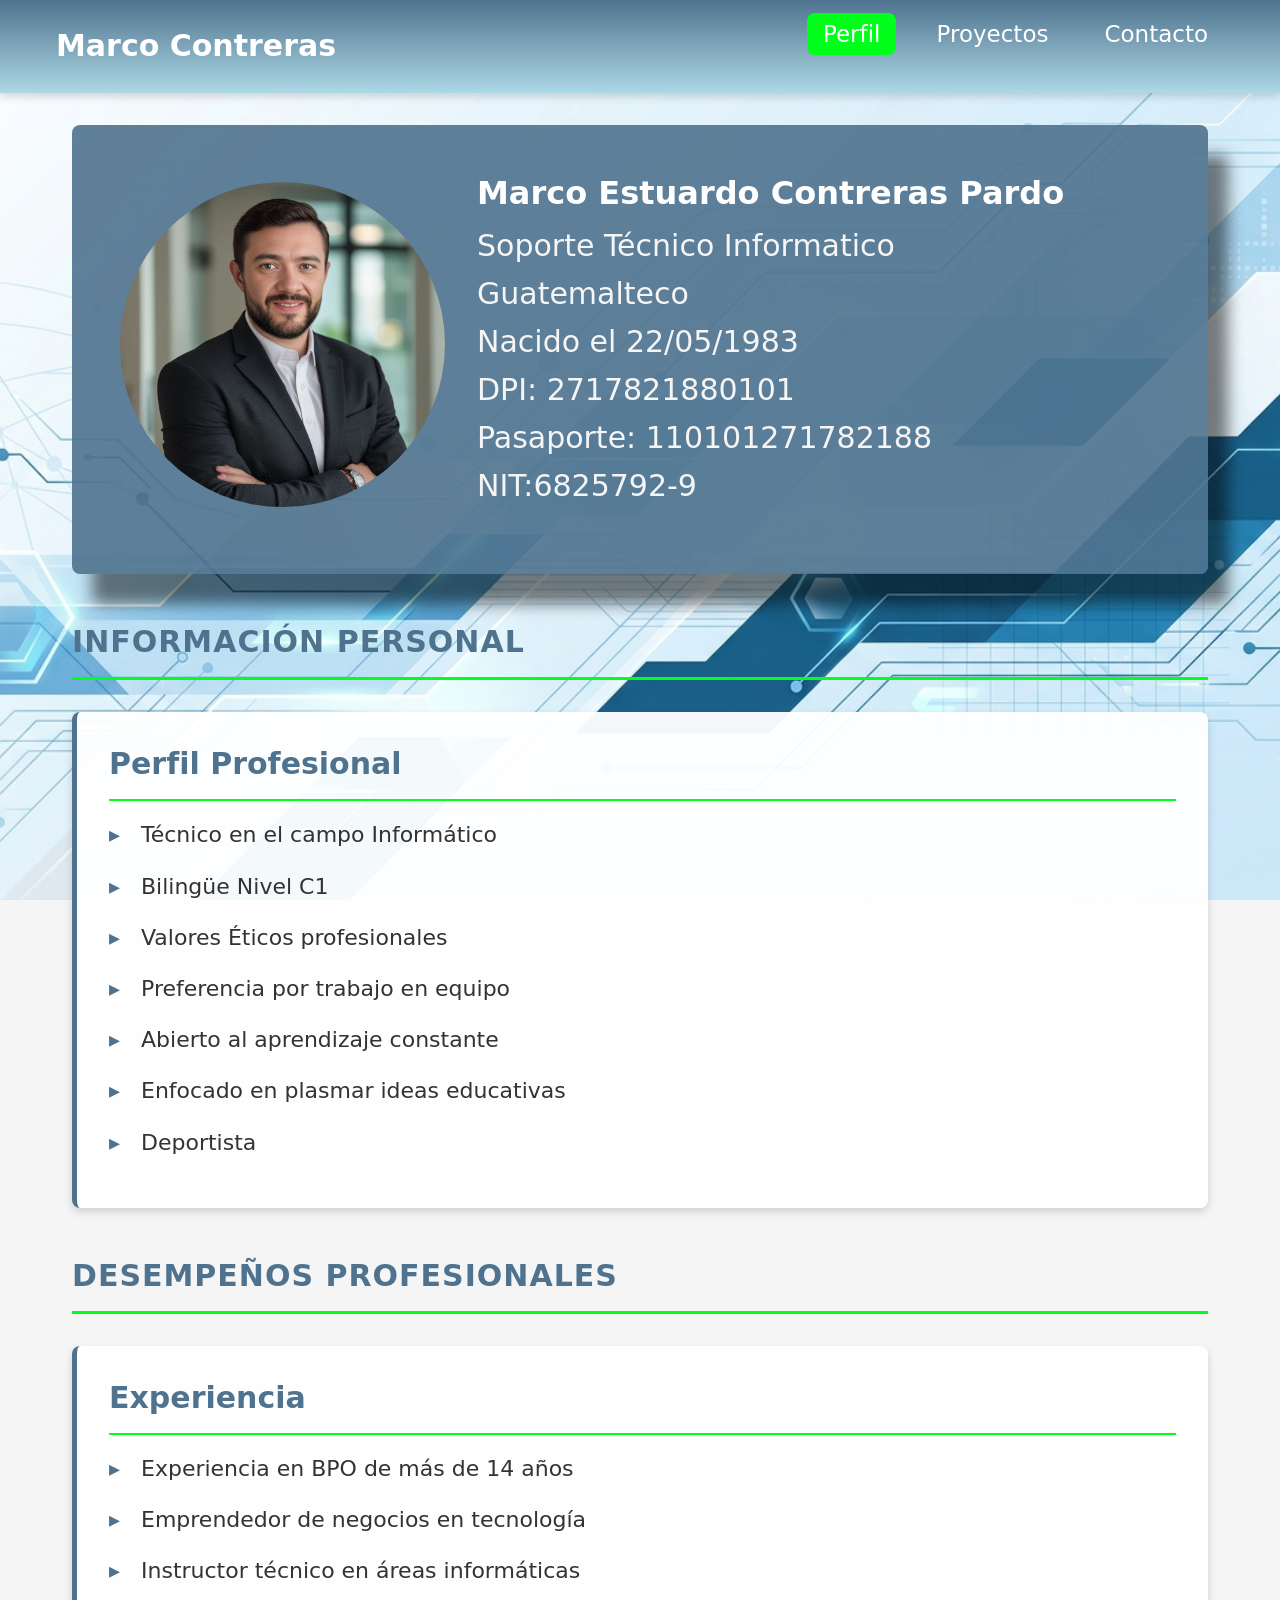
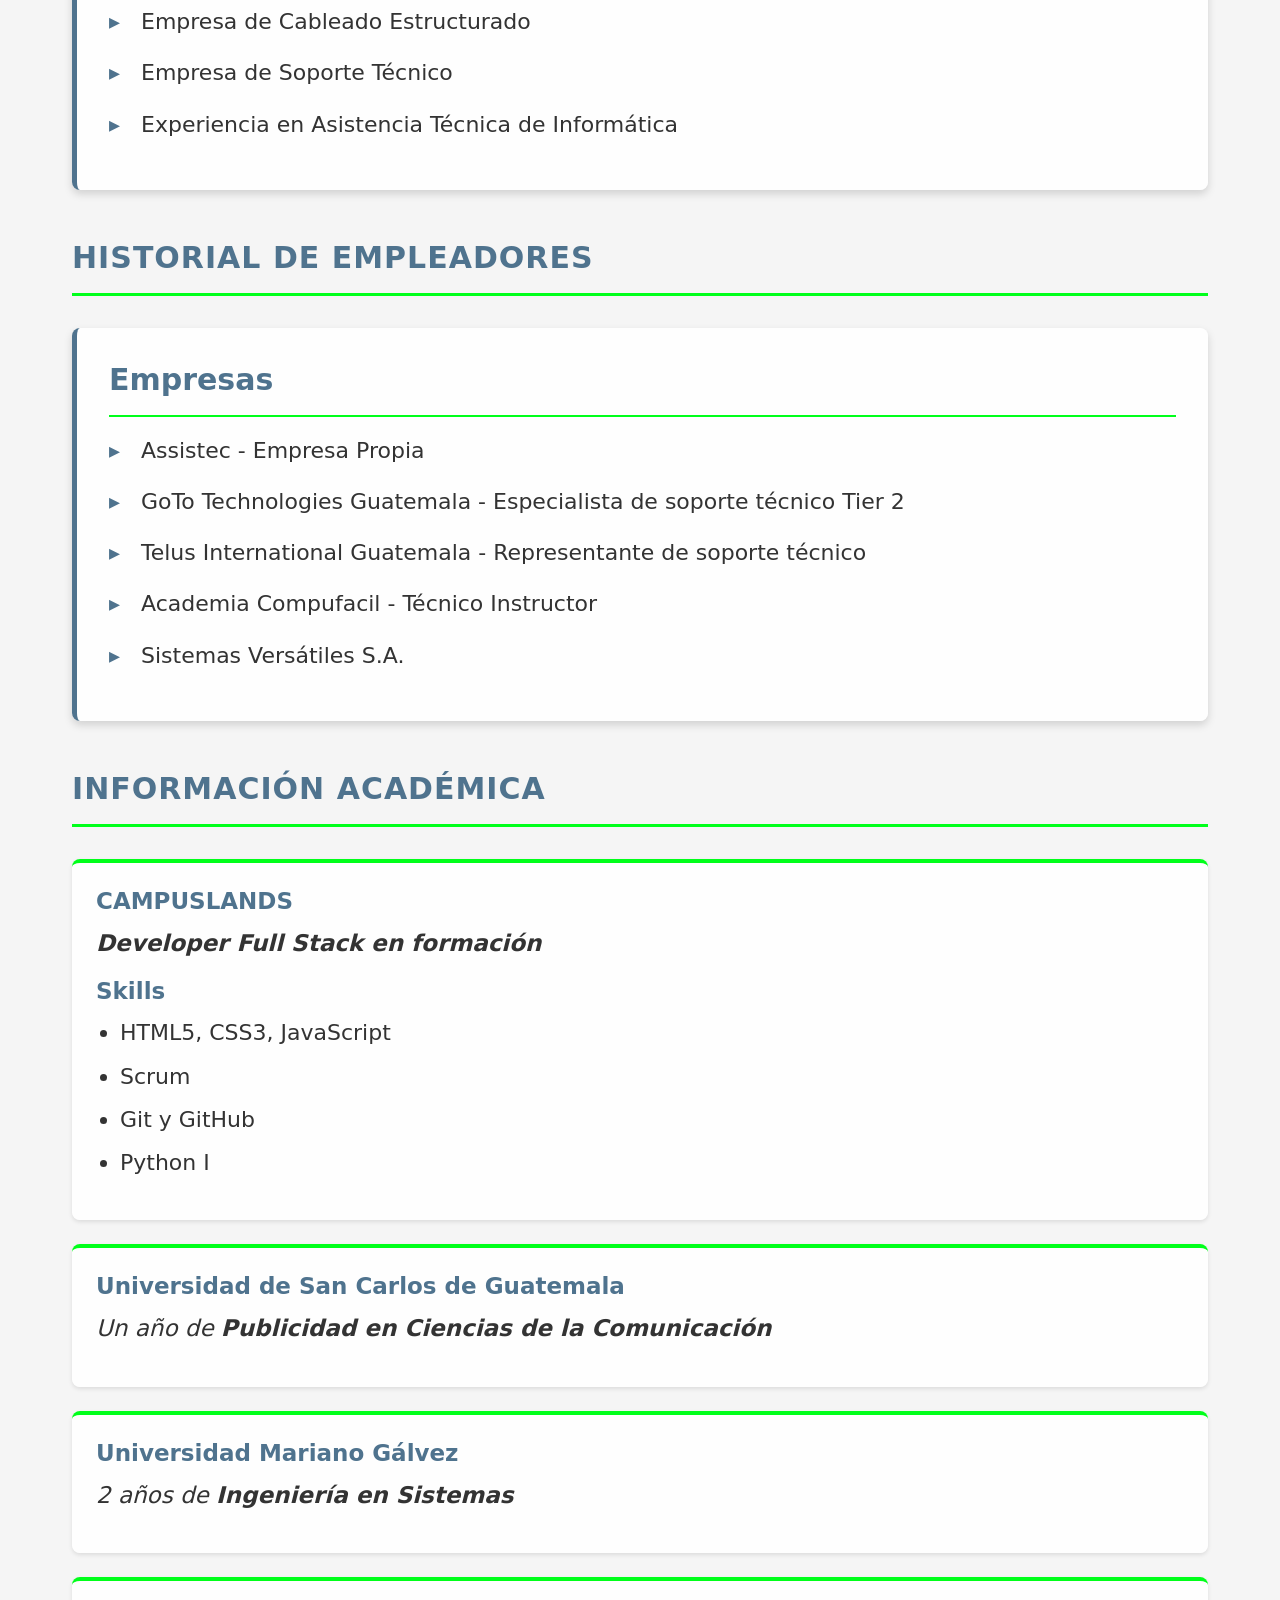
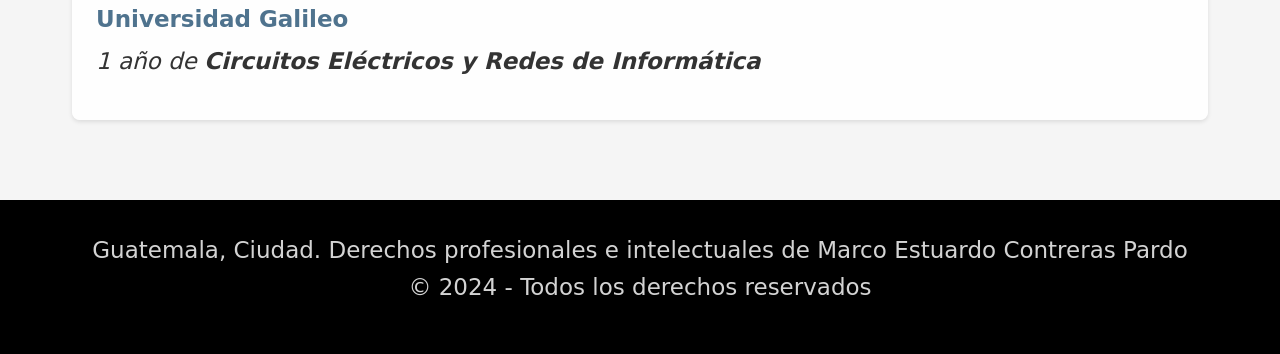
<file: index.html>
<!-- Curriculum Vitae - Página Web Profesional -->
 <!--se modifico la ubicacion de index.html para el control de repositorio-->
 <!--se modifico la fotografia-->
<!DOCTYPE html>
<html lang="es">
<head>
    <meta charset="UTF-8">
    <meta name="viewport" content="width=device-width, initial-scale=1.0">
    <meta name="description" content="Perfil profesional de Marco Estuardo Contreras Pardo - Full Stack Developer">
    
    <title>Marco Contreras - Help Desk - Full Stack Developer en Formacion</title>
    <link rel="stylesheet" href="./webResume/css/styles.css">
</head>

<body class="web-body">
    <!-- Encabezado y Navegación -->
    <header class="header">
        <nav class="navbar">
            <div class="navbar__container">
                <a href="./webResume/main.html" class="navbar__logo">Marco Contreras</a>
                <ul class="navbar__menu">
                    <li class="navbar__item">
                        <a href="index.html" class="navbar__link navbar__link--active">Perfil</a>
                    </li>
                    <li class="navbar__item">
                        <a href="./webResume/projects.html" class="navbar__link">Proyectos</a>
                    </li>
                    <li class="navbar__item">
                        <a href="./webResume/contact.html" class="navbar__link">Contacto</a>
                    </li>
                </ul>
            </div>
        </nav>
    </header>

    <!-- Contenido Principal -->
    <main class="main">
        <section class="profile" id="profile">
            <div class="profile__container">
                <div class="profile__image">
                    <img src="./webResume/img/profesional.jpeg" alt="Foto de perfil">
                </div>
                <div class="profile__content">
                    <h1 class="profile__title">Marco Estuardo Contreras Pardo</h1>
                    <p class="profile__subtitle">Soporte Técnico Informatico<br>Guatemalteco<br>Nacido el 22/05/1983<br>DPI: 2717821880101<br>Pasaporte: 110101271782188<br>NIT:6825792-9 </p>
                </div>
            </div>
        </section>

        <!-- Sección de Información Personal -->
        <section class="info-section">
            <h2 class="section-title">Información Personal</h2>
            <article class="info-card">
                <h3 class="info-card__title">Perfil Profesional</h3>
                <ul class="info-card__list">
                    <li>Técnico en el campo Informático</li>
                    <li>Bilingüe Nivel C1</li>
                    <li>Valores Éticos profesionales</li>
                    <li>Preferencia por trabajo en equipo</li>
                    <li>Abierto al aprendizaje constante</li>
                    <li>Enfocado en plasmar ideas educativas</li>
                    <li>Deportista</li>
                </ul>
            </article>
        </section>

        <!-- Sección de Desempeños -->
        <section class="experience-section">
            <h2 class="section-title">Desempeños Profesionales</h2>
            <article class="info-card">
                <h3 class="info-card__title">Experiencia</h3>
                <ul class="info-card__list">
                    <li>Experiencia en BPO de más de 14 años</li>
                    <li>Emprendedor de negocios en tecnología</li>
                    <li>Instructor técnico en áreas informáticas</li>
                    <li>Empresa de Cableado Estructurado</li>
                    <li>Empresa de Soporte Técnico</li>
                    <li>Experiencia en Asistencia Técnica de Informática</li>
                </ul>
            </article>
        </section>

        <!-- Sección de Empleadores -->
        <section class="employers-section">
            <h2 class="section-title">Historial de Empleadores</h2>
            <article class="info-card">
                <h3 class="info-card__title">Empresas</h3>
                <ul class="info-card__list">
                    <li>Assistec - Empresa Propia</li>
                    <li>GoTo Technologies Guatemala - Especialista de soporte técnico Tier 2</li>
                    <li>Telus International Guatemala - Representante de soporte técnico</li>
                    <li>Academia Compufacil - Técnico Instructor</li>
                    <li>Sistemas Versátiles S.A.</li>
                </ul>
            </article>
        </section>

        <!-- Sección de Educación -->
        <section class="education-section">
            <h2 class="section-title">Información Académica</h2>
            <article class="education-card">
                <h3 class="education-card__title">CAMPUSLANDS</h3>
                <p class="education-card__description"><strong>Developer Full Stack en formación</strong></p>
                    <h3 class="education-card__title">Skills</h3>
                    <ul class="education-card__list">
                        <li>HTML5, CSS3, JavaScript</li>
                        <li>Scrum</li>
                        <li>Git y GitHub</li>
                        <li>Python I</li>
            </article>
            <article class="education-card">
                <h3 class="education-card__title">Universidad de San Carlos de Guatemala</h3>
                <p class="education-card__description">Un año de <strong>Publicidad en Ciencias de la Comunicación</strong></p>
            </article>
            <article class="education-card">
                <h3 class="education-card__title">Universidad Mariano Gálvez</h3>
                <p class="education-card__description">2 años de <strong>Ingeniería en Sistemas</strong></p>
            </article>
            <article class="education-card">
                <h3 class="education-card__title">Universidad Galileo</h3>
                <p class="education-card__description">1 año de <strong>Circuitos Eléctricos y Redes de Informática</strong></p>
            </article>
        </section>
    </main>

    <!-- Pie de Página -->
    <footer class="footer">
        <div class="footer__content">
            <p class="footer__year"> Guatemala, Ciudad. Derechos profesionales e intelectuales de Marco Estuardo Contreras Pardo<br>&copy; 2024 - Todos los derechos reservados</p>
        </div>
    </footer>
</body>
</html>
</file>
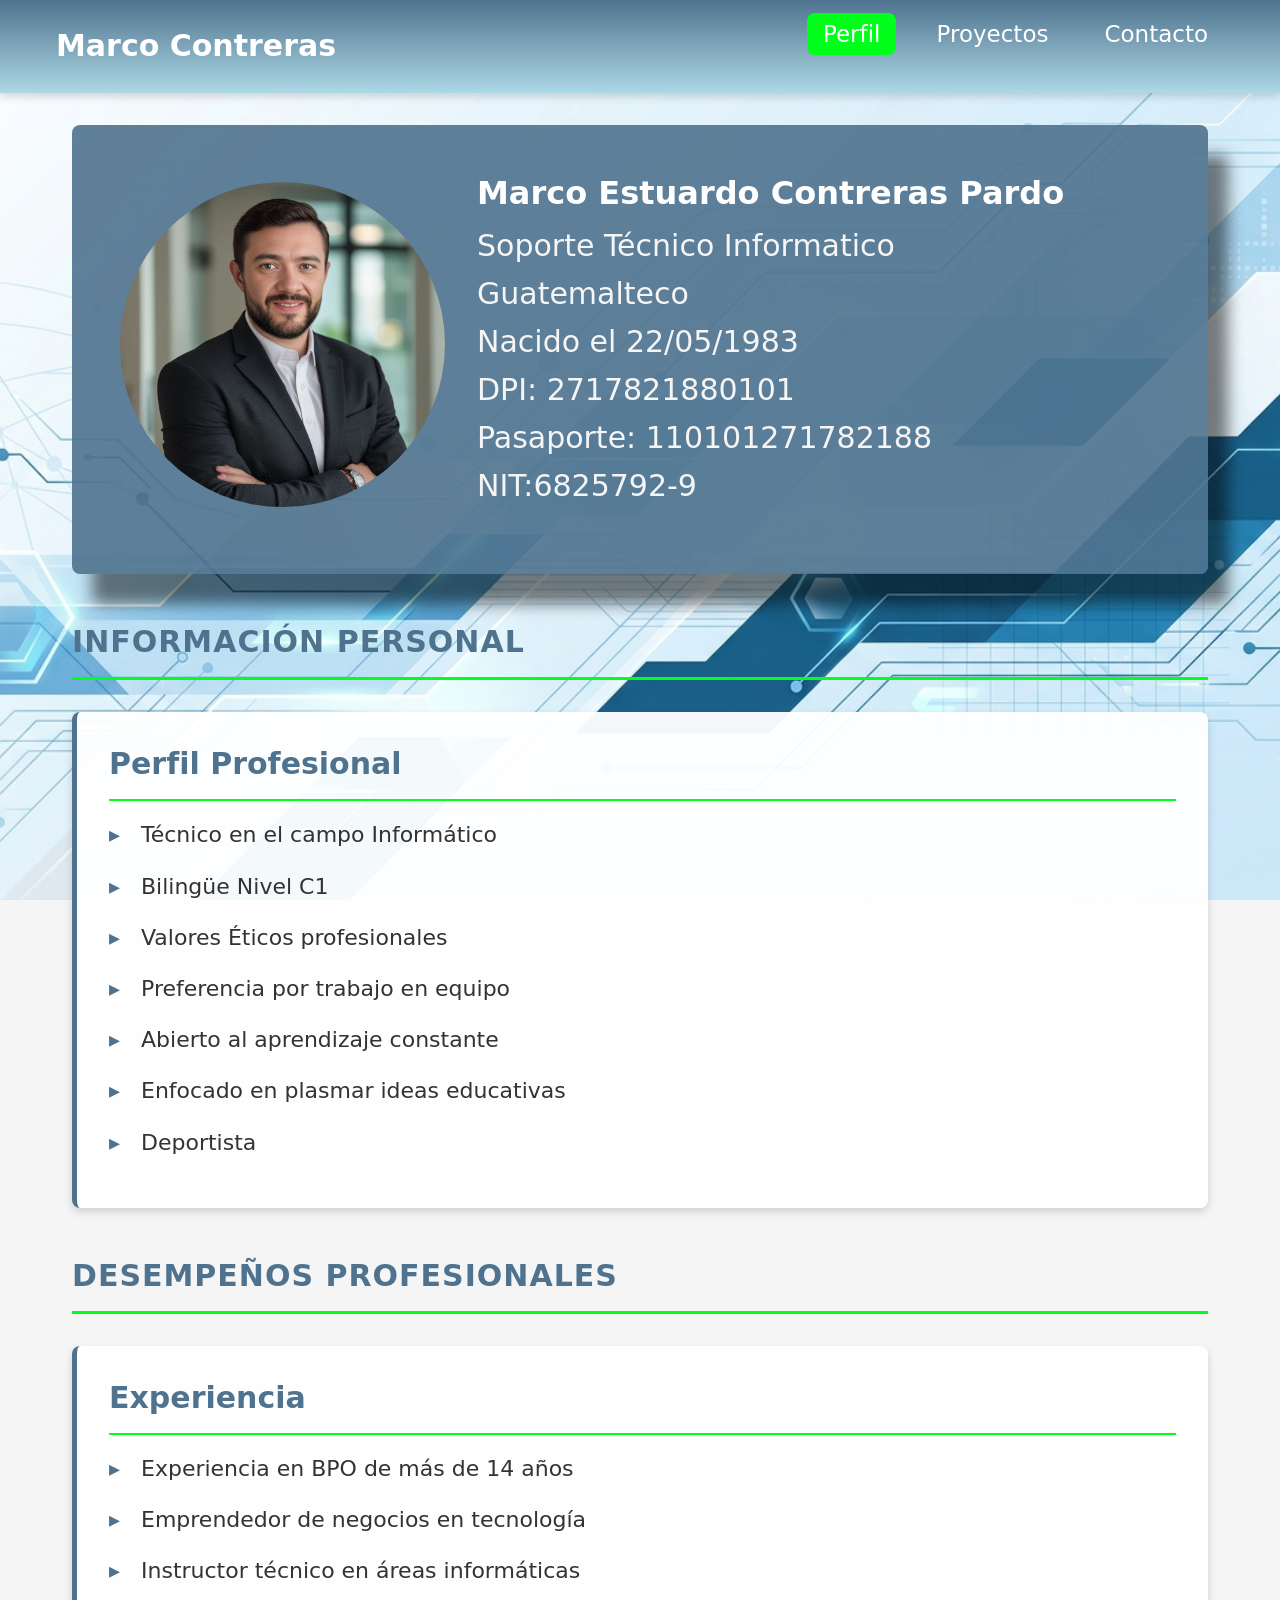
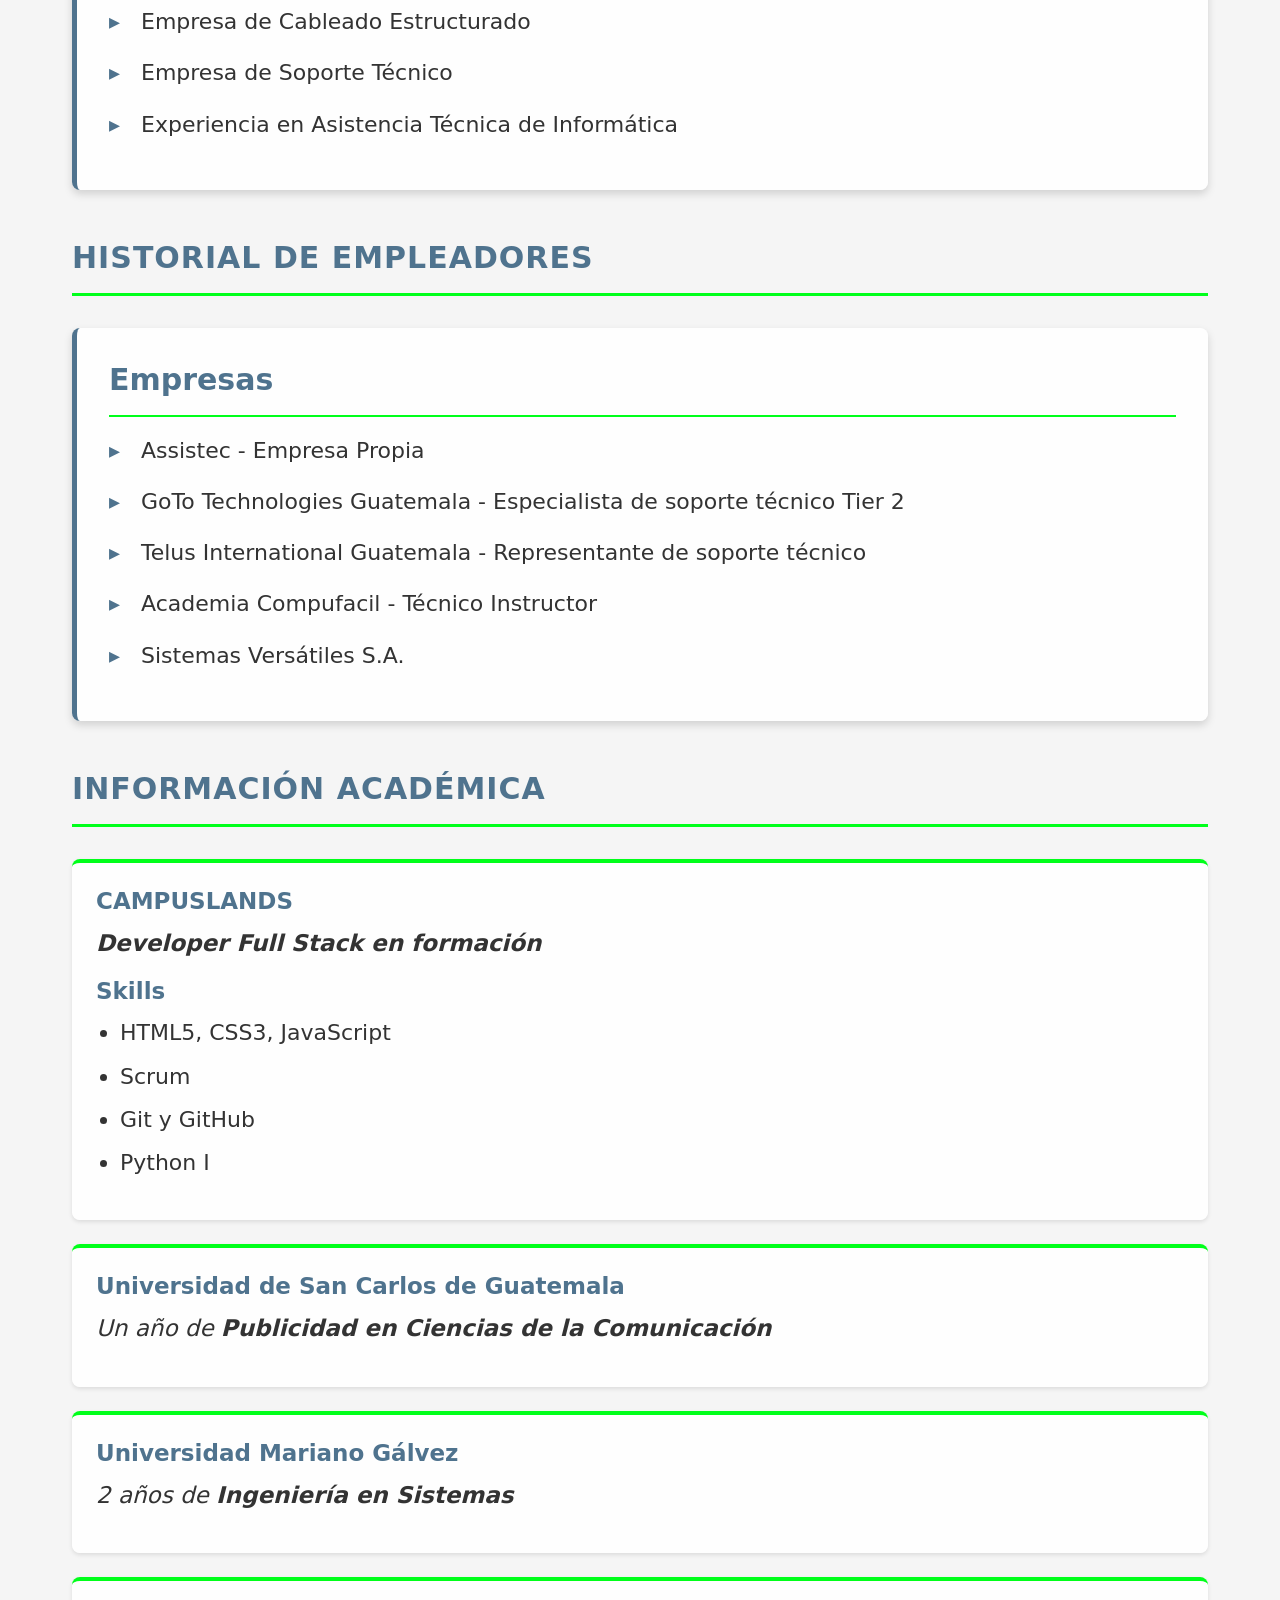
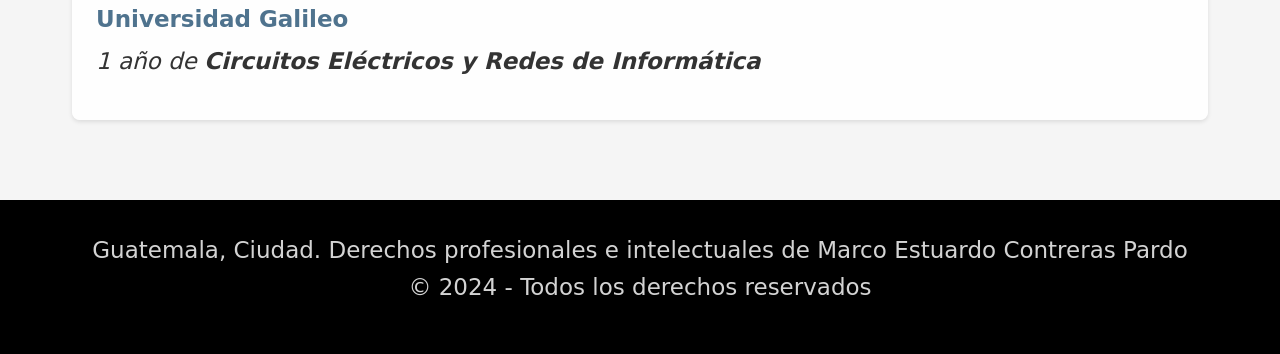
<file: webResume/index.html>
<!-- Curriculum Vitae - Página Web Profesional -->
<!DOCTYPE html>
<html lang="es">
<head>
    <meta charset="UTF-8">
    <meta name="viewport" content="width=device-width, initial-scale=1.0">
    <meta name="description" content="Perfil profesional de Marco Estuardo Contreras Pardo - Full Stack Developer">
    
    <title>Marco Contreras - Help Desk - Full Stack Developer en Formacion</title>
    <link rel="stylesheet" href="css/styles.css">
</head>

<body class="web-body">
    <!-- Encabezado y Navegación -->
    <header class="header">
        <nav class="navbar">
            <div class="navbar__container">
                <a href="main.html" class="navbar__logo">Marco Contreras</a>
                <ul class="navbar__menu">
                    <li class="navbar__item">
                        <a href="index.html" class="navbar__link navbar__link--active">Perfil</a>
                    </li>
                    <li class="navbar__item">
                        <a href="projects.html" class="navbar__link">Proyectos</a>
                    </li>
                    <li class="navbar__item">
                        <a href="contact.html" class="navbar__link">Contacto</a>
                    </li>
                </ul>
            </div>
        </nav>
    </header>

    <!-- Contenido Principal -->
    <main class="main">
        <section class="profile" id="profile">
            <div class="profile__container">
                <div class="profile__image">
                    <img src="img/profesional.jpeg" alt="Foto de perfil">
                </div>
                <div class="profile__content">
                    <h1 class="profile__title">Marco Estuardo Contreras Pardo</h1>
                    <p class="profile__subtitle">Soporte Técnico Informatico<br>Guatemalteco<br>Nacido el 22/05/1983<br>DPI: 2717821880101<br>Pasaporte: 110101271782188<br>NIT:6825792-9 </p>
                </div>
            </div>
        </section>

        <!-- Sección de Información Personal -->
        <section class="info-section">
            <h2 class="section-title">Información Personal</h2>
            <article class="info-card">
                <h3 class="info-card__title">Perfil Profesional</h3>
                <ul class="info-card__list">
                    <li>Técnico en el campo Informático</li>
                    <li>Bilingüe Nivel C1</li>
                    <li>Valores Éticos profesionales</li>
                    <li>Preferencia por trabajo en equipo</li>
                    <li>Abierto al aprendizaje constante</li>
                    <li>Enfocado en plasmar ideas educativas</li>
                    <li>Deportista</li>
                </ul>
            </article>
        </section>

        <!-- Sección de Desempeños -->
        <section class="experience-section">
            <h2 class="section-title">Desempeños Profesionales</h2>
            <article class="info-card">
                <h3 class="info-card__title">Experiencia</h3>
                <ul class="info-card__list">
                    <li>Experiencia en BPO de más de 14 años</li>
                    <li>Emprendedor de negocios en tecnología</li>
                    <li>Instructor técnico en áreas informáticas</li>
                    <li>Empresa de Cableado Estructurado</li>
                    <li>Empresa de Soporte Técnico</li>
                    <li>Experiencia en Asistencia Técnica de Informática</li>
                </ul>
            </article>
        </section>

        <!-- Sección de Empleadores -->
        <section class="employers-section">
            <h2 class="section-title">Historial de Empleadores</h2>
            <article class="info-card">
                <h3 class="info-card__title">Empresas</h3>
                <ul class="info-card__list">
                    <li>Assistec - Empresa Propia</li>
                    <li>GoTo Technologies Guatemala - Especialista de soporte técnico Tier 2</li>
                    <li>Telus International Guatemala - Representante de soporte técnico</li>
                    <li>Academia Compufacil - Técnico Instructor</li>
                    <li>Sistemas Versátiles S.A.</li>
                </ul>
            </article>
        </section>

        <!-- Sección de Educación -->
        <section class="education-section">
            <h2 class="section-title">Información Académica</h2>
            <article class="education-card">
                <h3 class="education-card__title">CAMPUSLANDS</h3>
                <p class="education-card__description"><strong>Developer Full Stack en formación</strong></p>
                    <h3 class="education-card__title">Skills</h3>
                    <ul class="education-card__list">
                        <li>HTML5, CSS3, JavaScript</li>
                        <li>Scrum</li>
                        <li>Git y GitHub</li>
                        <li>Python I</li>
            </article>
            <article class="education-card">
                <h3 class="education-card__title">Universidad de San Carlos de Guatemala</h3>
                <p class="education-card__description">Un año de <strong>Publicidad en Ciencias de la Comunicación</strong></p>
            </article>
            <article class="education-card">
                <h3 class="education-card__title">Universidad Mariano Gálvez</h3>
                <p class="education-card__description">2 años de <strong>Ingeniería en Sistemas</strong></p>
            </article>
            <article class="education-card">
                <h3 class="education-card__title">Universidad Galileo</h3>
                <p class="education-card__description">1 año de <strong>Circuitos Eléctricos y Redes de Informática</strong></p>
            </article>
        </section>
    </main>

    <!-- Pie de Página -->
    <footer class="footer">
        <div class="footer__content">
            <p class="footer__year"> Guatemala, Ciudad. Derechos profesionales e intelectuales de Marco Estuardo Contreras Pardo<br>&copy; 2024 - Todos los derechos reservados</p>
        </div>
    </footer>
</body>
</html>
</file>
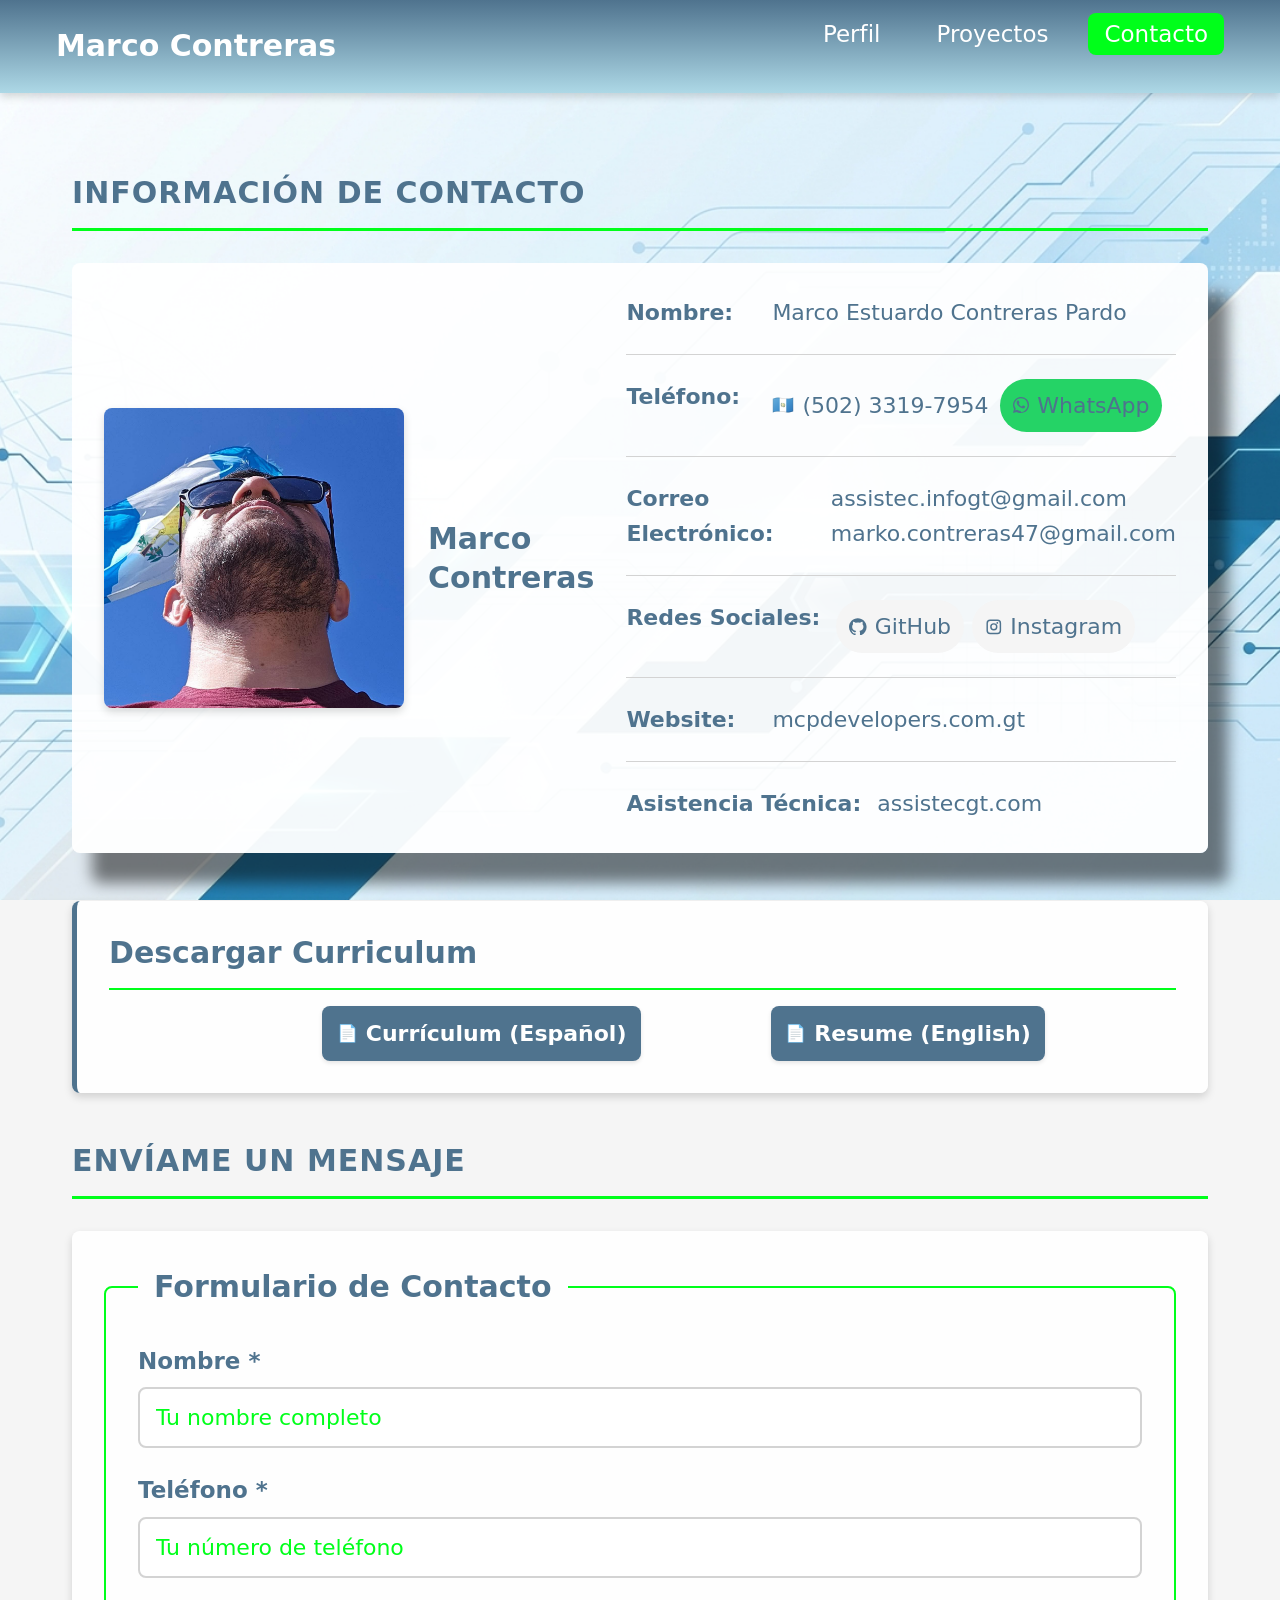
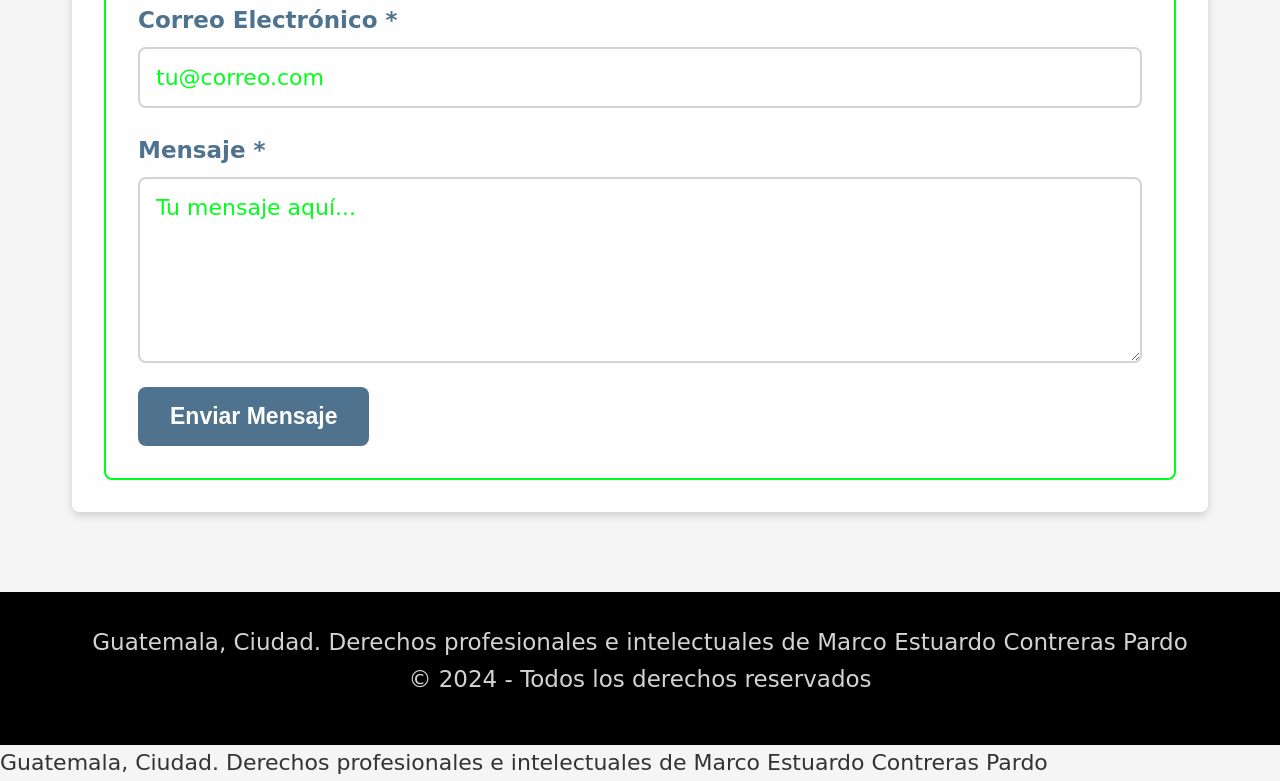
<file: webResume/contact.html>
<!-- Página de Contacto -->
<!DOCTYPE html>
<html lang="es">
<head>
    <meta charset="UTF-8">
    <meta name="viewport" content="width=device-width, initial-scale=1.0">
    <meta name="description" content="Contactar con Marco Estuardo Contreras Pardo">
    
    <title>Contacto - Marco Contreras</title>
    <link rel="stylesheet" href="css/styles.css">
</head>

<body class="web-body">
    <!-- Encabezado y Navegación -->
    <header class="header">
        <nav class="navbar">
            <div class="navbar__container">
                <a href="main.html" class="navbar__logo">Marco Contreras</a>
                <ul class="navbar__menu">
                    <li class="navbar__item">
                        <a href="../index.html" class="navbar__link">Perfil</a>
                    </li>
                    <li class="navbar__item">
                        <a href="projects.html" class="navbar__link">Proyectos</a>
                    </li>
                    <li class="navbar__item">
                        <a href="contact.html" class="navbar__link navbar__link--active">Contacto</a>
                    </li>
                </ul>
            </div>
        </nav>
    </header>

    <!-- Contenido Principal -->
    <main class="main">
        <section class="contact-section">
            <h1 class="section-title">Información de Contacto</h1>
            
            <!-- Tarjeta de Contacto -->
            <article class="contact-card">
                <div class="contact-card__header">
                    <img src="img/flag.jpeg" alt="Foto de perfil" class="contact-card__image">
                    <h2 class="contact-card__title">Marco <br> Contreras</h2>
                </div>
                
                <div class="contact-card__content">
                    <dl class="contact-list">
                        <div class="contact-list__item">
                            <dt class="contact-list__term">Nombre:</dt>
                            <dd class="contact-list__definition">Marco Estuardo Contreras Pardo</dd>
                        </div>
                        <div class="contact-list__item">
                            <dt class="contact-list__term">Teléfono:</dt>
                            <dd class="contact-list__definition">
                                <div class="phone-contact">
                                    <a href="tel:+50233197954" class="phone-number">
                                        <span class="phone-flag" aria-hidden="true" title="Guatemala">🇬🇹</span>
                                        <span>(502) 3319-7954</span>
                                    </a>
                                    <a href="https://wa.me/50233197954" class="phone-whatsapp" target="_blank" rel="noopener noreferrer" aria-label="Enviar mensaje por WhatsApp">
                                        <span class="phone-whatsapp__icon" aria-hidden="true">
                                            <svg viewBox="0 0 24 24" xmlns="http://www.w3.org/2000/svg">
                                                <path d="M20.52 3.48A11.94 11.94 0 0 0 12 0C5.373 0 0 5.373 0 12c0 2.116.553 4.186 1.602 5.995L0 24l5.2-1.605A11.936 11.936 0 0 0 12 24c6.627 0 12-5.373 12-12 0-3.195-1.243-6.198-3.48-8.52Zm-8.698 17.466c-1.814 0-3.581-.5-5.133-1.438l-.366-.215-3.088.954.92-3.01-.239-.389A9.933 9.933 0 0 1 2 12.003c0-5.523 4.477-10 10-10 2.676 0 5.183 1.045 7.071 2.93A9.952 9.952 0 0 1 22 12.003c0 5.523-4.477 10-10.178 10.943Zm5.703-7.253c-.312-.156-1.846-.91-2.132-1.014-.286-.106-.495-.156-.704.157-.208.312-.803 1.014-.984 1.221-.18.208-.364.234-.676.078-.312-.156-1.316-.485-2.505-1.542-.927-.823-1.55-1.84-1.732-2.153-.18-.312-.02-.48.137-.636.14-.14.312-.364.468-.546.156-.182.208-.312.312-.52.104-.208.052-.39-.026-.546-.078-.156-.704-1.699-.965-2.328-.254-.61-.513-.528-.704-.538l-.602-.01c-.208 0-.546.078-.833.39-.286.312-1.09 1.064-1.09 2.594 0 1.53 1.12 3.012 1.276 3.222.156.208 2.205 3.36 5.352 4.708.75.323 1.334.516 1.791.662.752.24 1.436.206 1.976.125.603-.09 1.846-.755 2.106-1.485.26-.73.26-1.356.182-1.486-.078-.13-.286-.208-.598-.364Z"/>
                                            </svg>
                                        </span>
                                        <span>WhatsApp</span>
                                    </a>
                                </div>
                            </dd>
                        </div>
                        <div class="contact-list__item">
                            <dt class="contact-list__term">Correo Electrónico:</dt>
                            <dd class="contact-list__definition">
                                <a href="mailto:assistec.infogt@gmail.com">assistec.infogt@gmail.com</a>
                                <a href="mailto:marko.contreras47@gmail.com">marko.contreras47@gmail.com</a>
                            </dd>
                        </div>
                        <div class="contact-list__item contact-list__item--social">
                            <dt class="contact-list__term">Redes Sociales:</dt>
                            <dd class="contact-list__definition">
                                <div class="social-links" aria-label="Redes sociales">
                                    <a class="social-link social-link--github" href="https://github.com/Marko.47" target="_blank" rel="noopener noreferrer">
                                        <span class="social-link__icon" aria-hidden="true">
                                            <svg viewBox="0 0 24 24" xmlns="http://www.w3.org/2000/svg">
                                                <path d="M12 .297c-6.63 0-12 5.373-12 12 0 5.303 3.438 9.8 8.205 11.385.6.113.82-.258.82-.577 0-.285-.01-1.04-.015-2.04-3.338.724-4.042-1.61-4.042-1.61-.546-1.387-1.333-1.756-1.333-1.756-1.089-.745.083-.729.083-.729 1.205.084 1.838 1.237 1.838 1.237 1.07 1.834 2.809 1.304 3.495.997.108-.775.418-1.305.762-1.605-2.665-.305-5.466-1.334-5.466-5.93 0-1.31.468-2.381 1.235-3.221-.123-.303-.535-1.523.117-3.176 0 0 1.008-.322 3.301 1.23a11.52 11.52 0 0 1 3.003-.404c1.018.005 2.045.138 3.003.404 2.292-1.552 3.299-1.23 3.299-1.23.653 1.653.241 2.873.118 3.176.77.84 1.235 1.911 1.235 3.221 0 4.609-2.804 5.624-5.476 5.921.43.372.823 1.102.823 2.222 0 1.606-.015 2.898-.015 3.293 0 .322.216.694.825.576C20.565 22.092 24 17.592 24 12.297c0-6.627-5.373-12-12-12"/>
                                            </svg>
                                        </span>
                                        <span class="social-link__text">GitHub</span>
                                    </a>
                                    <a class="social-link social-link--instagram" href="https://instagram.com/Marko.47" target="_blank" rel="noopener noreferrer">
                                        <span class="social-link__icon" aria-hidden="true">
                                            <svg viewBox="0 0 24 24" xmlns="http://www.w3.org/2000/svg">
                                                <path d="M7.03 2h9.94A5.03 5.03 0 0 1 22 7.03v9.94A5.03 5.03 0 0 1 16.97 22H7.03A5.03 5.03 0 0 1 2 16.97V7.03A5.03 5.03 0 0 1 7.03 2Zm0 2A3.03 3.03 0 0 0 4 7.03v9.94A3.03 3.03 0 0 0 7.03 20h9.94A3.03 3.03 0 0 0 20 16.97V7.03A3.03 3.03 0 0 0 16.97 4H7.03Zm9.75 1.5a1.25 1.25 0 1 1 0 2.5 1.25 1.25 0 0 1 0-2.5ZM12 7a5 5 0 1 1 0 10 5 5 0 0 1 0-10Zm0 2a3 3 0 1 0 0 6 3 3 0 0 0 0-6Z"/>
                                            </svg>
                                        </span>
                                        <span class="social-link__text">Instagram</span>
                                    </a>
                                </div>
                            </dd>
                        </div>
                        <div class="contact-list__item">
                            <dt class="contact-list__term">Website:</dt>
                            <dd class="contact-list__definition">
                                <a href="https://mcpdevelopers.com.gt" target="_blank">mcpdevelopers.com.gt</a>
                            </dd>
                        </div>
                        <div class="contact-list__item">
                            <dt class="contact-list__term">Asistencia Técnica:</dt>
                            <dd class="contact-list__definition">
                                <a href="https://assistecgt.com" target="_blank">assistecgt.com</a>
                            </dd>
                        </div>
                    </dl>
                </div>
            </article>
            <!-- Descargas: CV y Resume (ES / EN) -->
            <article class="info-card download-section">
                <h3 class="info-card__title">Descargar Curriculum</h3>
                
                <div class="download-links">
                    <a class="download-link" href="docs/curriculum_marco_contreras.pdf" download>
                        <span class="download-link__icon" aria-hidden="true">📄</span>
                        <span>Currículum (Español)</span>
                    </a>
                    <a class="download-link" href="docs/marco_contreras_resume.pdf" download>
                        <span class="download-link__icon" aria-hidden="true">📄</span>
                        <span>Resume (English)</span>
                    </a>
                </div>
            </article>
        </section>

        <!-- ormulario de Contacto -->
        <section class="form-section">
            <h2 class="section-title">Envíame un Mensaje</h2>
            
            <form class="contact-form" method="POST" action="#" autocomplete="on">
                <fieldset class="contact-form__fieldset">
                    <legend class="contact-form__legend">Formulario de Contacto</legend>
                    
                    <div class="form-group">
                        <label for="form-name" class="form-group__label">Nombre *</label>
                        <input 
                            type="text" 
                            id="form-name" 
                            name="nombre" 
                            class="form-group__input" 
                            placeholder="Tu nombre completo"
                            required
                        >
                    </div>

                    <div class="form-group">
                        <label for="form-phone" class="form-group__label">Teléfono *</label>
                        <input 
                            type="tel" 
                            id="form-phone" 
                            name="telefono" 
                            class="form-group__input" 
                            placeholder="Tu número de teléfono"
                            required
                        >
                    </div>

                    <div class="form-group">
                        <label for="form-email" class="form-group__label">Correo Electrónico *</label>
                        <input 
                            type="email" 
                            id="form-email" 
                            name="correo" 
                            class="form-group__input" 
                            placeholder="tu@correo.com"
                            required
                        >
                    </div>

                    <div class="form-group">
                        <label for="form-message" class="form-group__label">Mensaje *</label>
                        <textarea 
                            id="form-message" 
                            name="mensaje" 
                            class="form-group__textarea" 
                            placeholder="Tu mensaje aquí..."
                            rows="6"
                            required
                        ></textarea>
                    </div>

                    <button type="submit" class="btn btn--primary">Enviar Mensaje</button>
                </fieldset>
            </form>
        </section>
    </main>

    <!-- Pie de Página -->
    <footer class="footer">
        <div class="footer__content">
            <p class="footer__year"> Guatemala, Ciudad. Derechos profesionales e intelectuales de Marco Estuardo Contreras Pardo<br>&copy; 2024 - Todos los derechos reservados</p>
        </div>
        </footer>
</body>
</html>
</div>        

</body> 

<footer class="pie-pagina">
    <span>Guatemala, Ciudad. Derechos profesionales e intelectuales de Marco Estuardo Contreras Pardo</span>
</footer>
</html>
</file>
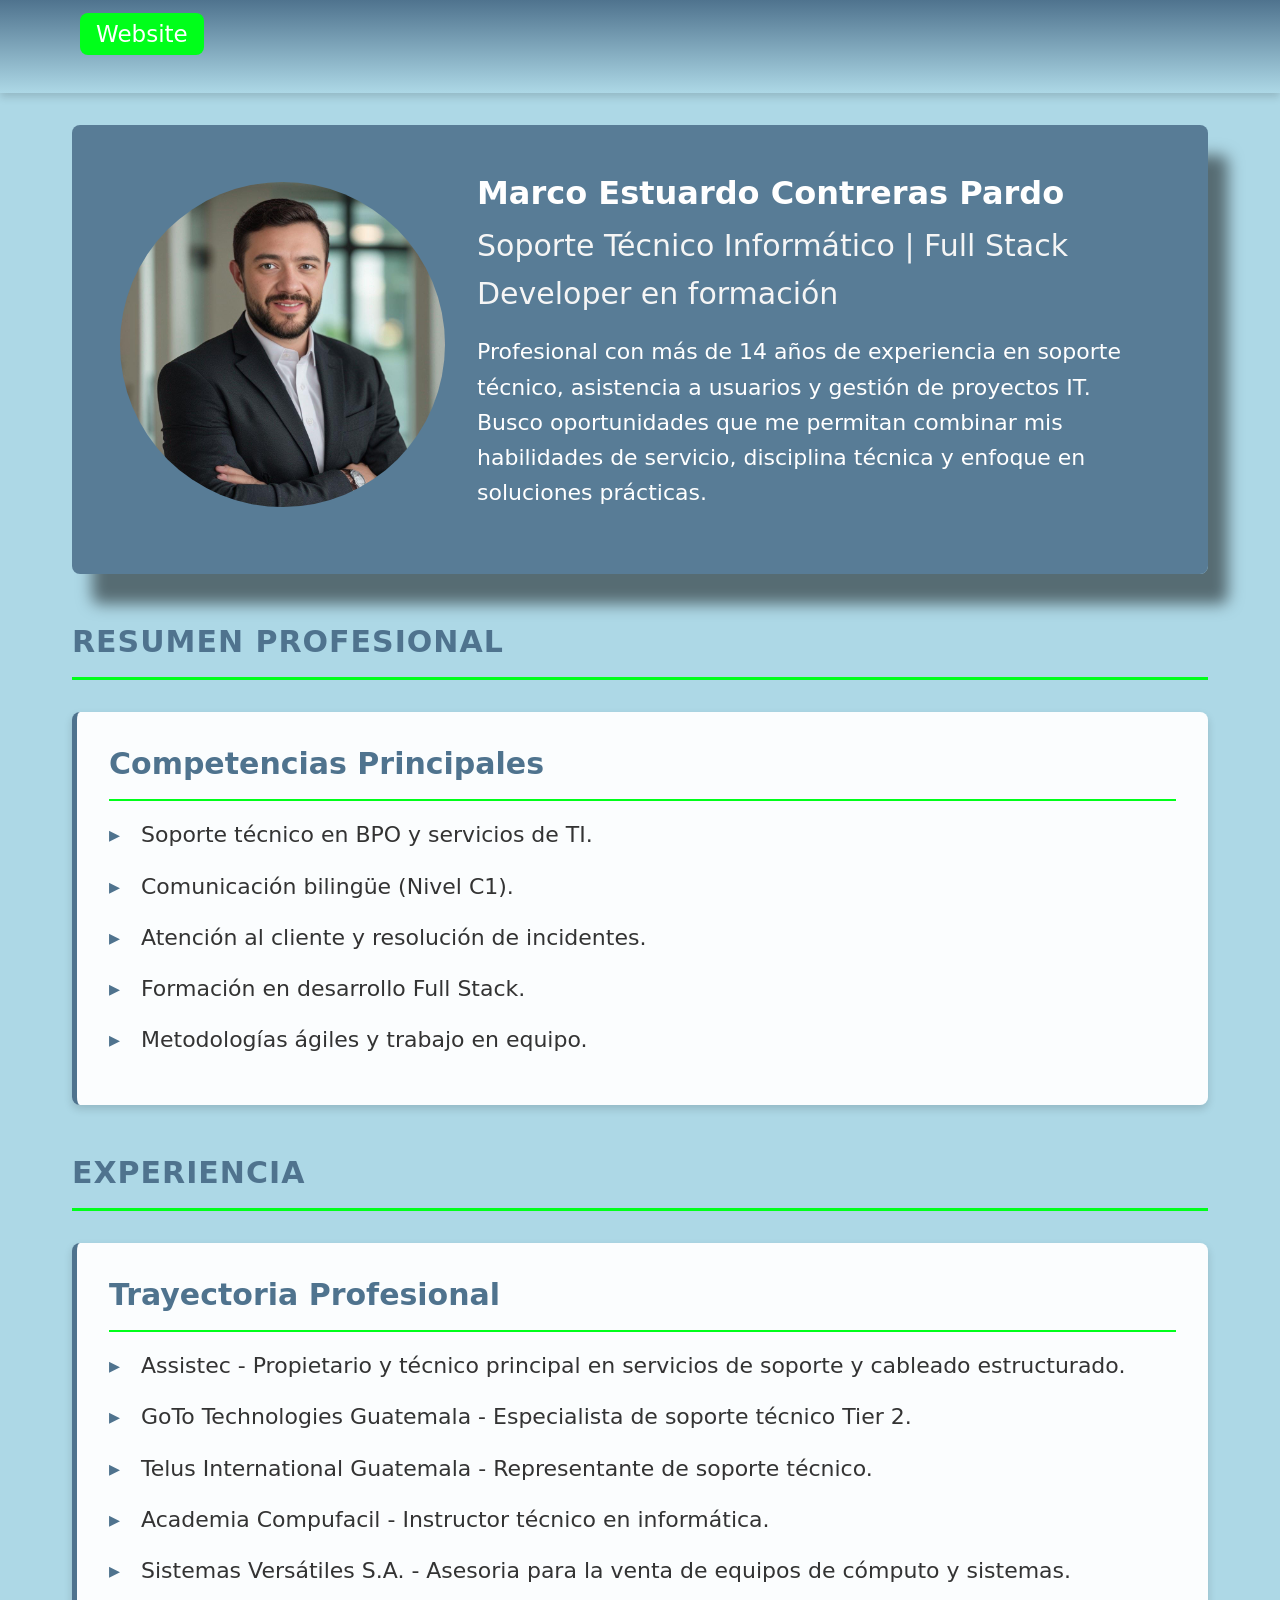
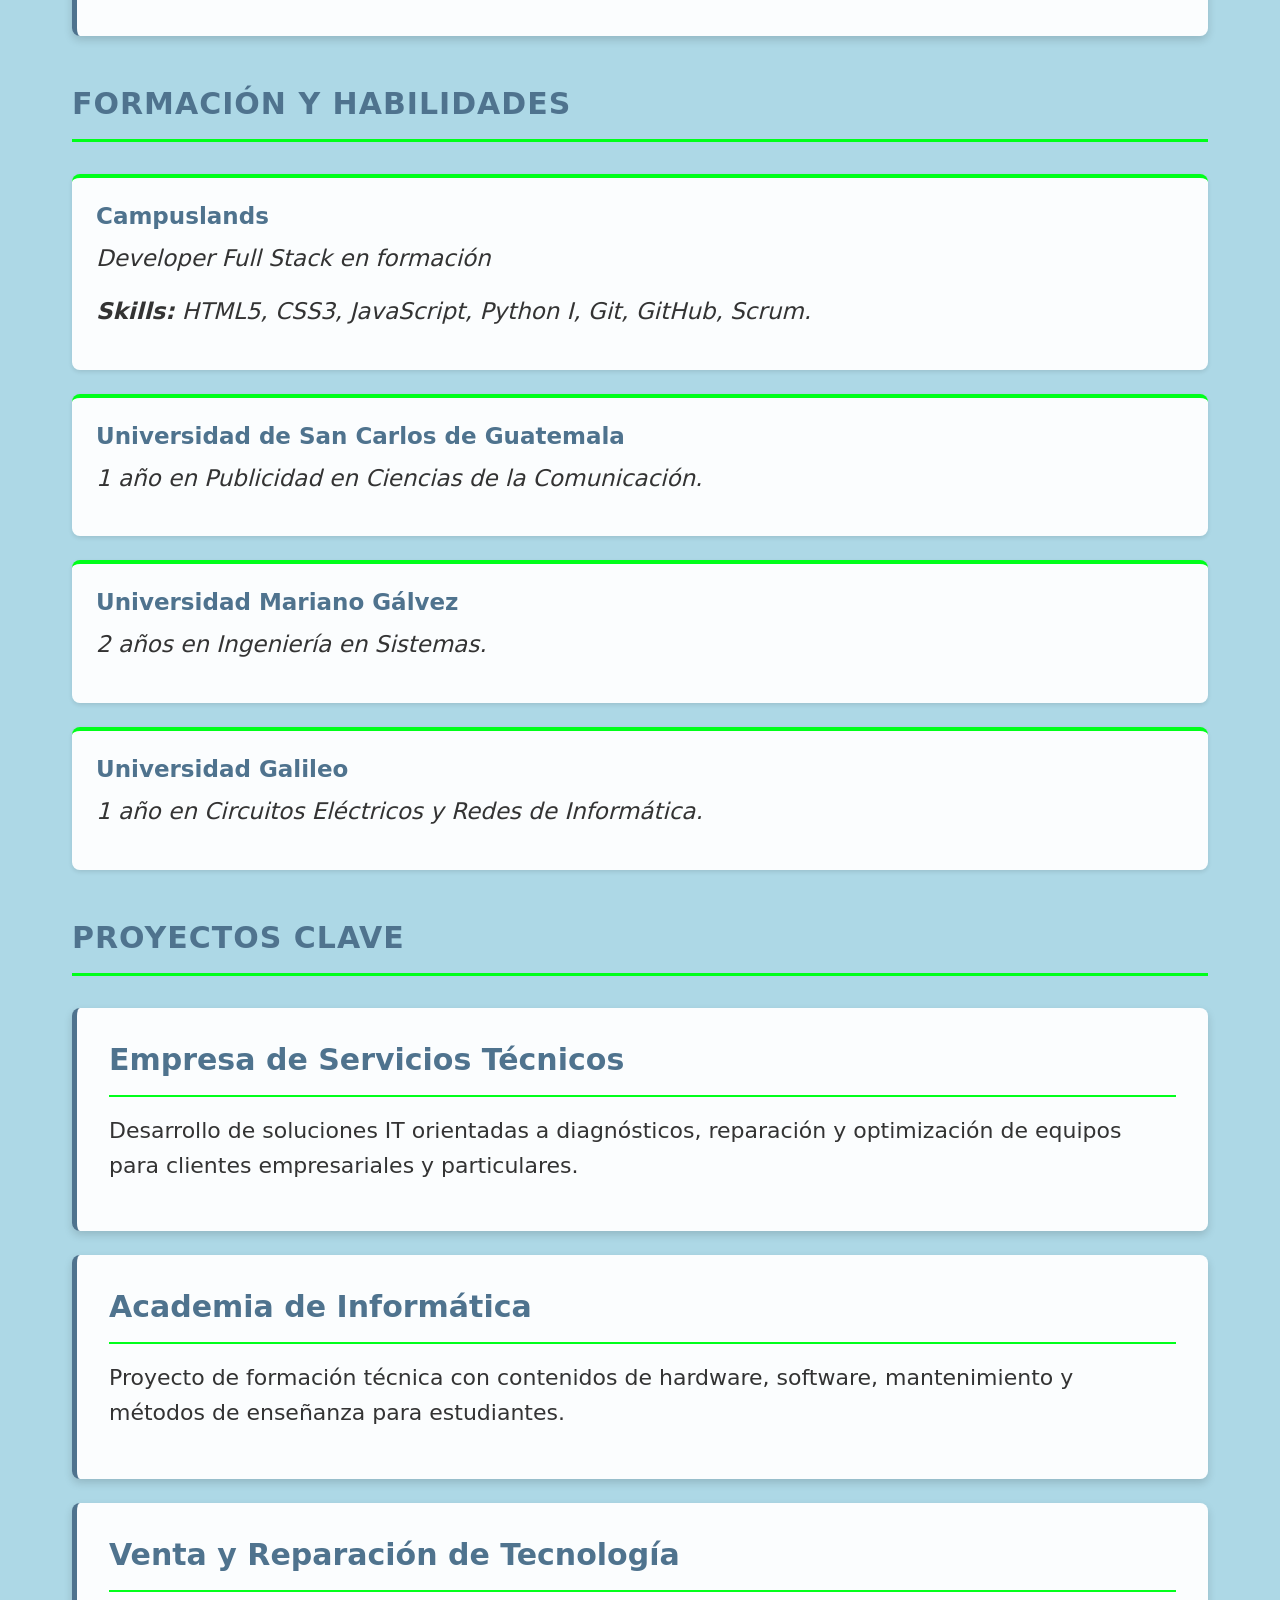
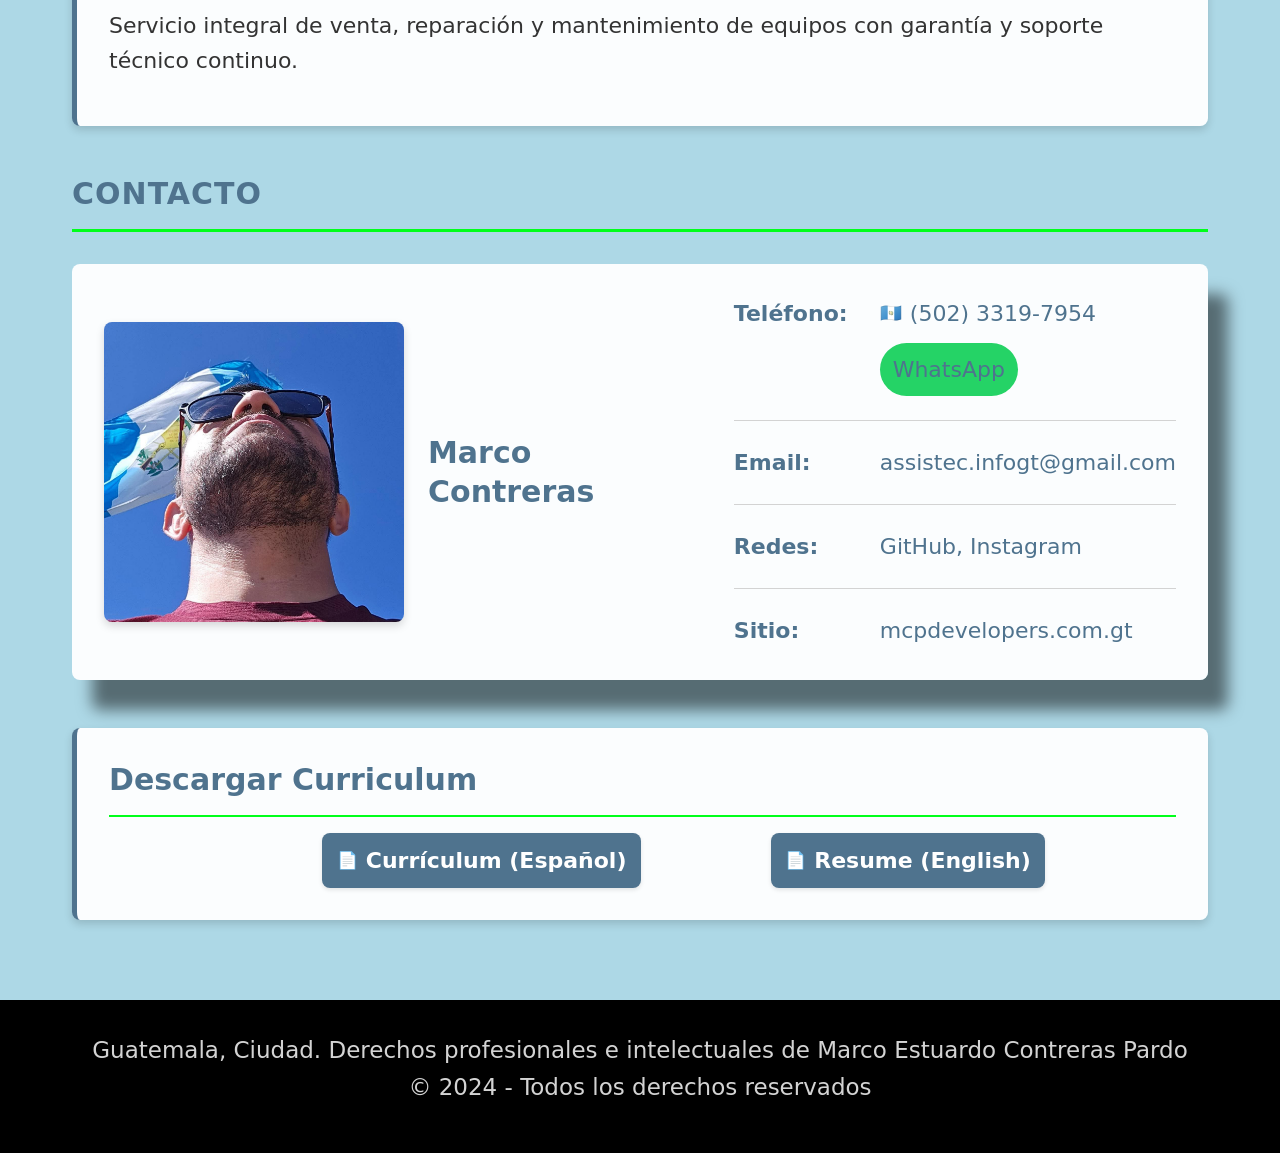
<file: webResume/main.html>
<!-- Landing page resumida en formato currículum -->
<!DOCTYPE html>
<html lang="es">
<head>
    <meta charset="UTF-8">
    <meta name="viewport" content="width=device-width, initial-scale=1.0">
    <meta name="description" content="Landing page estilo currículum de Marco Estuardo Contreras Pardo">
    <title>Marco Contreras - Curriculum Profesional</title>
    <link rel="stylesheet" href="css/styles.css">
</head>

<body class="landing">
    <!-- Encabezado y Navegación -->
    <header class="header">
        <nav class="navbar">
            <div class="navbar__container">
                <ul class="navbar__menu">
                    <li class="navbar__item">
                        <a href="../index.html" class="navbar__link navbar__link--active">Website</a>
                    </li>
                </ul>
            </div>
        </nav>
    </header>

    <!-- Contenido Principal -->
    <main class="main">
        <!-- Hero / Perfil -->
        <section class="profile" id="profile">
            <div class="profile__container">
                <div class="profile__image">
                    <img src="img/profesional.jpeg" alt="Foto de perfil de Marco Contreras">
                </div>
                <div class="profile__content">
                    <h1 class="profile__title">Marco Estuardo Contreras Pardo</h1>
                    <p class="profile__subtitle">Soporte Técnico Informático | Full Stack Developer en formación</p>
                    <p>Profesional con más de 14 años de experiencia en soporte técnico, asistencia a usuarios y gestión de proyectos IT. Busco oportunidades que me permitan combinar mis habilidades de servicio, disciplina técnica y enfoque en soluciones prácticas.</p>
                </div>
            </div>
        </section>

        <!-- Sección Resumen Profesional -->
        <section class="info-section">
            <h2 class="section-title">Resumen Profesional</h2>
            <article class="info-card">
                <h3 class="info-card__title">Competencias Principales</h3>
                <ul class="info-card__list">
                    <li>Soporte técnico en BPO y servicios de TI.</li>
                    <li>Comunicación bilingüe (Nivel C1).</li>
                    <li>Atención al cliente y resolución de incidentes.</li>
                    <li>Formación en desarrollo Full Stack.</li>
                    <li>Metodologías ágiles y trabajo en equipo.</li>
                </ul>
            </article>
        </section>

        <!-- Sección de Experiencia -->
        <section class="experience-section">
            <h2 class="section-title">Experiencia</h2>
            <article class="info-card">
                <h3 class="info-card__title">Trayectoria Profesional</h3>
                <ul class="info-card__list">
                    <li>Assistec - Propietario y técnico principal en servicios de soporte y cableado estructurado.</li>
                    <li>GoTo Technologies Guatemala - Especialista de soporte técnico Tier 2.</li>
                    <li>Telus International Guatemala - Representante de soporte técnico.</li>
                    <li>Academia Compufacil - Instructor técnico en informática.</li>
                    <li>Sistemas Versátiles S.A. - Asesoria para la venta de equipos de cómputo y sistemas.</li>
                </ul>
            </article>
        </section>

        <!-- Sección de Educación y Habilidades -->
        <section class="education-section">
            <h2 class="section-title">Formación y Habilidades</h2>
            <article class="education-card">
                <h3 class="education-card__title">Campuslands</h3>
                <p class="education-card__description">Developer Full Stack en formación</p>
                <p class="education-card__description"><strong>Skills:</strong> HTML5, CSS3, JavaScript, Python I, Git, GitHub, Scrum.</p>
            </article>
            <article class="education-card">
                <h3 class="education-card__title">Universidad de San Carlos de Guatemala</h3>
                <p class="education-card__description">1 año en Publicidad en Ciencias de la Comunicación.</p>
            </article>
            <article class="education-card">
                <h3 class="education-card__title">Universidad Mariano Gálvez</h3>
                <p class="education-card__description">2 años en Ingeniería en Sistemas.</p>
            </article>
            <article class="education-card">
                <h3 class="education-card__title">Universidad Galileo</h3>
                <p class="education-card__description">1 año en Circuitos Eléctricos y Redes de Informática.</p>
            </article>
        </section>

        <!-- Sección de Proyectos Destacados -->
        <section class="projects-section">
            <h2 class="section-title">Proyectos Clave</h2>
            <article class="info-card">
                <h3 class="info-card__title">Empresa de Servicios Técnicos</h3>
                <p>Desarrollo de soluciones IT orientadas a diagnósticos, reparación y optimización de equipos para clientes empresariales y particulares.</p>
            </article>
            <article class="info-card">
                <h3 class="info-card__title">Academia de Informática</h3>
                <p>Proyecto de formación técnica con contenidos de hardware, software, mantenimiento y métodos de enseñanza para estudiantes.</p>
            </article>
            <article class="info-card">
                <h3 class="info-card__title">Venta y Reparación de Tecnología</h3>
                <p>Servicio integral de venta, reparación y mantenimiento de equipos con garantía y soporte técnico continuo.</p>
            </article>
        </section>

        <!-- Sección de Contacto Resumido -->
        <section class="contact-section">
            <h2 class="section-title">Contacto</h2>
            <article class="contact-card">
                <div class="contact-card__header">
                    <img src="img/flag.jpeg" alt="Foto de perfil" class="contact-card__image">
                    <h2 class="contact-card__title">Marco Contreras</h2>
                </div>
                <div class="contact-card__content">
                    <dl class="contact-list">
                        <div class="contact-list__item">
                            <dt class="contact-list__term">Teléfono:</dt>
                            <dd class="contact-list__definition">
                                <div class="phone-contact">
                                    <a href="tel:+50233197954" class="phone-number">
                                        <span class="phone-flag" aria-hidden="true" title="Guatemala">🇬🇹</span>
                                        <span>(502) 3319-7954</span>
                                    </a>
                                    <a href="https://wa.me/50233197954" class="phone-whatsapp" target="_blank" rel="noopener noreferrer">WhatsApp</a>
                                </div>
                            </dd>
                        </div>
                        <div class="contact-list__item">
                            <dt class="contact-list__term">Email:</dt>
                            <dd class="contact-list__definition">
                                <a href="mailto:assistec.infogt@gmail.com">assistec.infogt@gmail.com</a>
                            </dd>
                        </div>
                        <div class="contact-list__item">
                            <dt class="contact-list__term">Redes:</dt>
                            <dd class="contact-list__definition">
                                <a href="https://github.com/Marko.47" target="_blank" rel="noopener noreferrer">GitHub</a>,
                                <a href="https://instagram.com/Marko.47" target="_blank" rel="noopener noreferrer">Instagram</a>
                            </dd>
                        </div>
                        <div class="contact-list__item">
                            <dt class="contact-list__term">Sitio:</dt>
                            <dd class="contact-list__definition">
                                <a href="https://mcpdevelopers.com.gt" target="_blank" rel="noopener noreferrer">mcpdevelopers.com.gt</a>
                            </dd>
                        </div>
                    </dl>
                </div>
            </article>
            <!-- Descargas: CV y Resume (ES / EN) -->
            <article class="info-card download-section">
                <h3 class="info-card__title">Descargar Curriculum</h3>
                <div class="download-links">
                    <a class="download-link" href="docs/curriculum_marco_contreras.pdf" download>
                        <span class="download-link__icon" aria-hidden="true">📄</span>
                        <span>Currículum (Español)</span>
                    </a>
                    <a class="download-link" href="docs/marco_contreras_resume.pdf" download>
                        <span class="download-link__icon" aria-hidden="true">📄</span>
                        <span>Resume (English)</span>
                    </a>
                </div>
            </article>
        </section>
    </main>

    <!-- Pie de Página -->
    <footer class="footer">
        <div class="footer__content">
            <p class="footer__year">Guatemala, Ciudad. Derechos profesionales e intelectuales de Marco Estuardo Contreras Pardo<br>&copy; 2024 - Todos los derechos reservados</p>
        </div>
    </footer>
</body>
</html>
</file>
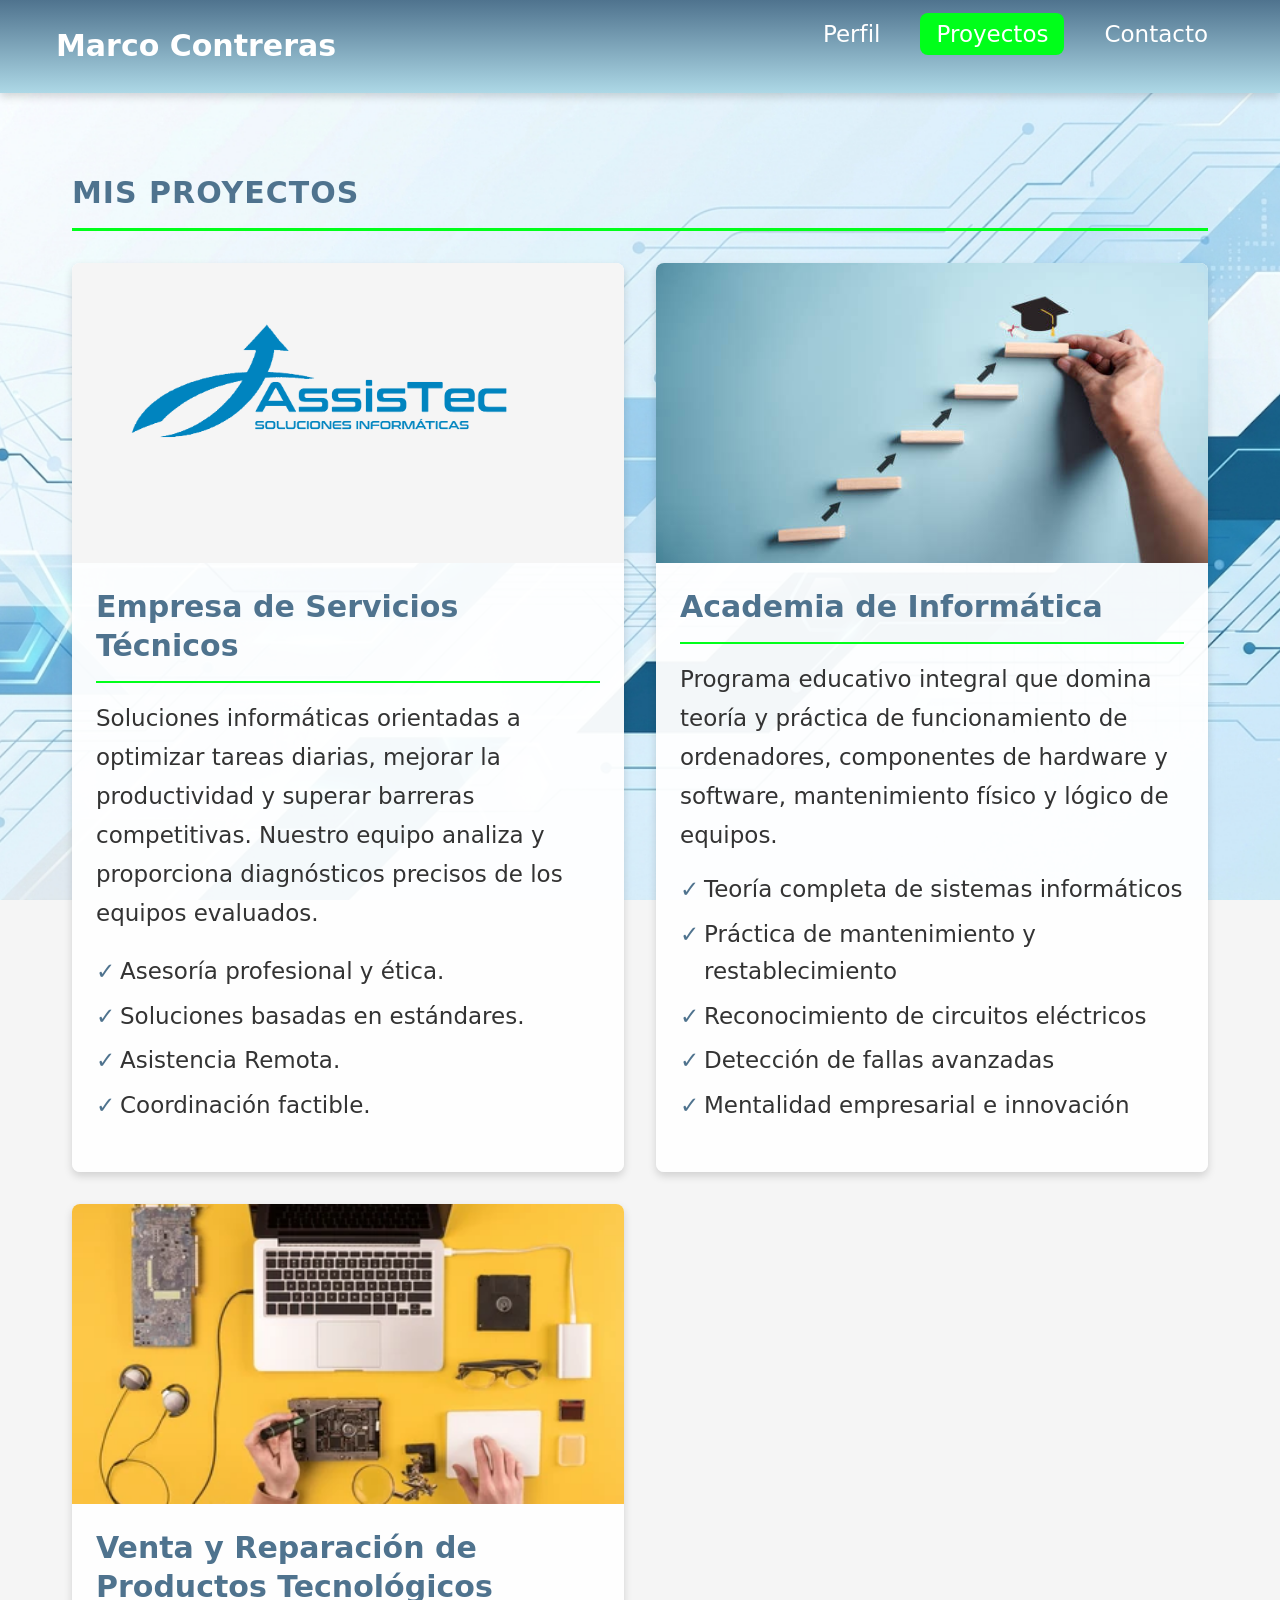
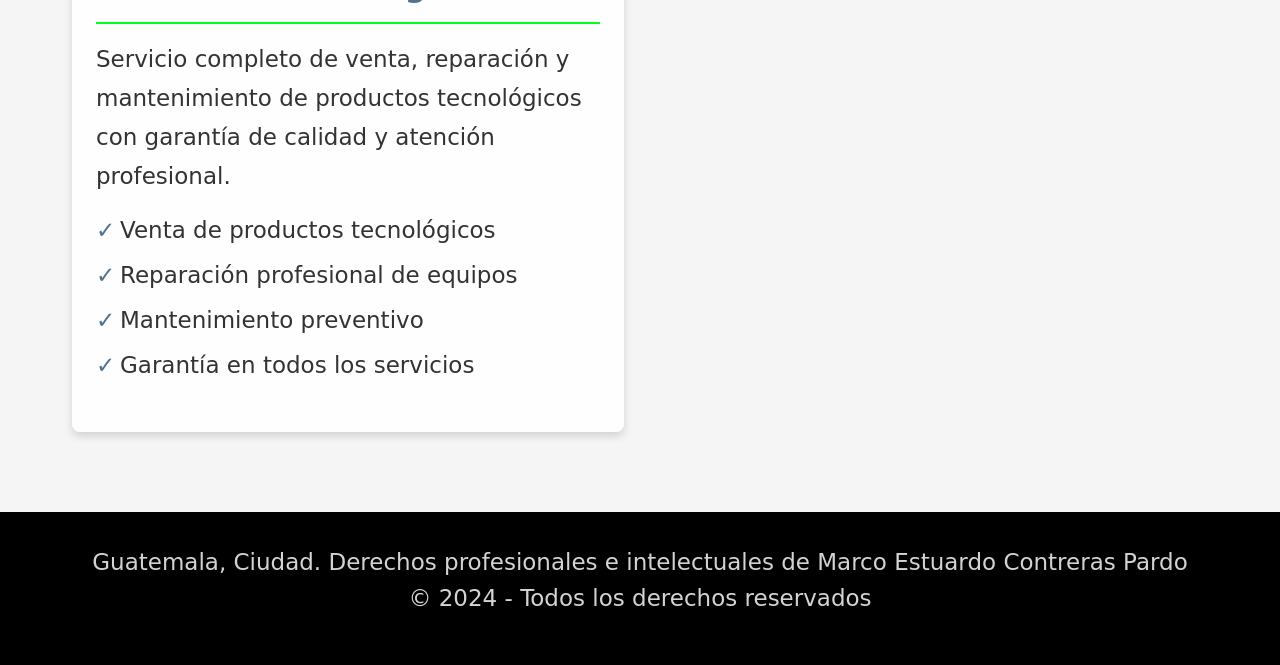
<file: webResume/projects.html>
<!-- Página de Proyectos -->
<!DOCTYPE html>
<html lang="es">
<head>
    <meta charset="UTF-8">
    <meta name="viewport" content="width=device-width, initial-scale=1.0">
    <meta name="description" content="Proyectos profesionales de Marco Estuardo Contreras Pardo">
    
    <title>Proyectos - Marco Contreras</title>
    <link rel="stylesheet" href="css/styles.css">
</head>

<body class="web-body"> 
    <!-- Encabezado y Navegación -->
    <header class="header">
        <nav class="navbar">
            <div class="navbar__container">
                <a href="main.html" class="navbar__logo">Marco Contreras</a>
                <ul class="navbar__menu">
                    <li class="navbar__item">
                        <a href="../index.html" class="navbar__link">Perfil</a>
                    </li>
                    <li class="navbar__item">
                        <a href="projects.html" class="navbar__link navbar__link--active">Proyectos</a>
                    </li>
                    <li class="navbar__item">
                        <a href="contact.html" class="navbar__link">Contacto</a>
                    </li>
                </ul>
            </div>
        </nav>
    </header>

    <!-- Contenido Principal -->
    <main class="main">
        <h1 class="section-title">Mis Proyectos</h1>
        
        <!-- Galería de Proyectos -->
        <section class="projects-grid">
            
            <!-- Proyecto 1: Empresa de Servicios Técnicos -->
            <article class="project-card">
                <div class="project-card__image">
                    <img src="img/logopng24.png" alt="Empresa de Servicios Técnicos" class="project-card__img">
                </div>
                <div class="project-card__content">
                    <h2 class="project-card__title">Empresa de Servicios Técnicos</h2>
                    <p class="project-card__description">
                        Soluciones informáticas orientadas a optimizar tareas diarias, mejorar la productividad 
                        y superar barreras competitivas. Nuestro equipo analiza y proporciona diagnósticos 
                        precisos de los equipos evaluados.
                    </p>
                    <ul class="project-card__highlights">
                        <li>Asesoría profesional y ética.</li>
                        <li>Soluciones basadas en estándares.</li>
                        <li>Asistencia Remota.</li>
                        <li>Coordinación factible.</li>
                    </ul>
                </div>
            </article>

            <!-- Proyecto 2: Academia de Informática -->
            <article class="project-card">
                <div class="project-card__image">
                    <img src="img/academico.jpg" alt="Academia de Informática" class="project-card__img">
                </div>
                <div class="project-card__content">
                    <h2 class="project-card__title">Academia de Informática</h2>
                    <p class="project-card__description">
                        Programa educativo integral que domina teoría y práctica de funcionamiento de ordenadores, 
                        componentes de hardware y software, mantenimiento físico y lógico de equipos.
                    </p>
                    <ul class="project-card__highlights">
                        <li>Teoría completa de sistemas informáticos</li>
                        <li>Práctica de mantenimiento y restablecimiento</li>
                        <li>Reconocimiento de circuitos eléctricos</li>
                        <li>Detección de fallas avanzadas</li>
                        <li>Mentalidad empresarial e innovación</li>
                    </ul>
                </div>
            </article>

            <!-- Proyecto 3: Venta y Reparación de Productos Tecnológicos -->
            <article class="project-card">
                <div class="project-card__image">
                    <img src="img/repairpc.webp" alt="Venta y Reparación de Productos Tecnológicos" class="project-card__img">
                </div>
                <div class="project-card__content">
                    <h2 class="project-card__title">Venta y Reparación de Productos Tecnológicos</h2>
                    <p class="project-card__description">
                        Servicio completo de venta, reparación y mantenimiento de productos tecnológicos 
                        con garantía de calidad y atención profesional.
                    </p>
                    <ul class="project-card__highlights">
                        <li>Venta de productos tecnológicos</li>
                        <li>Reparación profesional de equipos</li>
                        <li>Mantenimiento preventivo</li>
                        <li>Garantía en todos los servicios</li>
                    </ul>
                </div>
            </article>
        </section>
    </main>

    <!-- Pie de Página -->
    <footer class="footer">
        <div class="footer__content">
            <p class="footer__year">Guatemala, Ciudad. Derechos profesionales e intelectuales de Marco Estuardo Contreras Pardo<br>&copy; 2024 - Todos los derechos reservados</p>
        </div>
    </footer>
</body>
</html>
</file>
<file: webResume/css/styles.css>
/* --- variables CSS --- */

:root {
    /* Colores Primarios */
    --color-primary: #4F738E;
    --color-primary-dark: #00ff1a;
    --color-primary-light: #6B8FB5;
    --color-primary-light2: lightblue;
    
    /* Colores Secundarios */
    --color-secondary: #0c3d3e;
    --color-accent: #FF6B6B;
    
    /* Colores Neutrales */
    --color-white: #FFFFFF;
    --color-light-gray: #F5F5F5;
    --color-medium-gray: #D3D3D3;
    --color-dark-gray: #333333;
    --color-black: #000000;
    
    /* Tipografía */
    --font-family: system-ui, -apple-system, BlinkMacSystemFont, 'Segoe UI', 
                   Roboto, Oxygen, Ubuntu, Cantarell, 'Open Sans', 'Helvetica Neue', sans-serif;
    --font-size-base: 22px;
    --font-size-small: 23px;
    --font-size-medium: 23px;
    --font-size-large: 30px;
    --font-size-xl: 32px;
    --font-weight: bold;
    
    /* Espaciado */
    --spacing-xs: 0.25rem;
    --spacing-sm: 0.5rem;
    --spacing-md: 1rem;
    --spacing-lg: 1.5rem;
    --spacing-xl: 2rem;
    --spacing-2xl: 3rem;
    
    /* Dimensiones */
    --max-width: 1200px;
    --border-radius: 8px;
    
    /* Sombras */
    --shadow-sm: 0 2px 4px rgba(0, 0, 0, 0.1);
    --shadow-md: 0 4px 8px rgba(0, 0, 0, 0.15);
    --shadow-lg: 20px 30px 15px rgba(0, 0, 0, 0.5);
    
    /* Transiciones */
    --transition-speed: 0.3s ease;
}

/* --- reset --- */
* {
    margin: 0;
    padding: 0;
    box-sizing: border-box;
}

html {
    scroll-behavior: smooth;
}

.web-body{
    font-family: var(--font-family);
    font-size: var(--font-size-base);
    color: var(--color-dark-gray);
    line-height: 1.6;
    display: flex;
    flex-direction: column;
    min-height: 100vh;
    background-color: var(--color-light-gray);
    background-image: url('../img/background2.png');
    background-repeat: no-repeat;
    background-position: center center;
    background-size: cover;
    background-attachment: fixed;
}

h1, h2, h3, h4, h5, h6 {
    font-weight: 600;
    line-height: 1.3;
    margin-bottom: var(--spacing-md);
}

p {
    margin-bottom: var(--spacing-md);
}

ul, ol {
    margin-bottom: var(--spacing-md);
    padding-left: var(--spacing-lg);
}

li {
    margin-bottom: var(--spacing-sm);
}

a {
    color: var(--color-primary);
    text-decoration: none;
    transition: color var(--transition-speed);
}

a:hover {
    color: var(--color-primary-light);
}

.landing {
    background-color: var(--color-primary-light2);
    font-family: var(--font-family);
    font-size: var(--font-size-base);
    color: var(--color-dark-gray);
    line-height: 1.6;
    display: flex;
    flex-direction: column;
    min-height: 100vh;
    

}

/* --- headers y barra de navegacion --- */
.header {
    background: linear-gradient(to bottom, var(--color-primary), var(--color-primary-light2));
    box-shadow: var(--shadow-md);
    position: sticky;
    top: 0;
    z-index: 300;
}

.navbar {
    padding: var(--spacing-md) 0;
}

.navbar__container {
    max-width: var(--max-width);
    margin: 0 auto;
    padding: 0 var(--spacing-md);
    display: flex;
    justify-content: space-between;
    align-items: center;
}

.navbar__logo {
    font-size: var(--font-size-large);
    font-weight: 700;
    color: var(--color-white);
    
}

.navbar__logo:hover {
    transition: var(--color-primary-dark) var(--transition-speed);
    
}

.navbar__menu {
    display: flex;
    list-style: none;
    gap: var(--spacing-lg);
}

.navbar__item {
    position: relative;
}

.navbar__link {
    font-size: var(--font-size-medium);
    color: var(--color-white);
    font-weight: 500;
    padding: var(--spacing-sm) var(--spacing-md);
    border-radius: var(--border-radius);
    transition: all var(--transition-speed);
}

.navbar__link:hover {
    background-color: rgba(255, 255, 255, 0.1);
    color: var(--color-white);
}

.navbar__link--active {
    background-color: var(--color-primary-dark);
    color: var(--color-white);
}

/* --- principal --- */
.main {
    flex: 1;
    max-width: var(--max-width);
    width: 100%;
    margin: 0 auto;
    padding: var(--spacing-xl);
}

/* --- secciones --- */
.section-title {
    font-size: var(--font-size-large);
    font-weight: bold;
    color: var(--color-primary);
    margin-top: var(--spacing-2xl);
    margin-bottom: var(--spacing-xl);
    padding-bottom: var(--spacing-md);
    border-bottom: 3px solid var(--color-primary-dark);
    text-transform: uppercase;
    letter-spacing: 1px;
}

/* Sección de Perfil */
.profile {
    background: rgba(79, 115, 142, 0.9);
    border-radius: var(--border-radius);
    padding: var(--spacing-2xl);
    margin-bottom: var(--spacing-2xl);
    box-shadow: var(--shadow-lg);
}

.profile__container {
    display: flex;
    align-items: center;
    gap: var(--spacing-xl);
}

.profile__image img{
    img {
        border-radius: var(--border-radius);
        object-fit: cover;
        box-shadow: var(--shadow-md);
    }
    width: 325px;
    height: 325px;
    background-color: var(--color-primary-light);
    border-radius: 50%;
    flex-shrink: 0;
}

.profile__content {
    color: var(--color-white);
}

.profile__title {
    font-size: var(--font-size-xl);
    color: var(--color-white);
    margin-bottom: var(--spacing-sm);
}

.profile__subtitle {
    font-size: var(--font-size-large);
    color: var(--color-light-gray);
}

/* Secciones de Contenido */
.info-section,
.experience-section,
.employers-section,
.education-section,
.contact-section,
.form-section {
    margin-bottom: var(--spacing-2xl);
}

/* --- Tarjetas de informacion --- */
.info-card {
    background: rgba(255, 255, 255, 0.95);
    padding: var(--spacing-xl);
    margin-bottom: var(--spacing-lg);
    border-radius: var(--border-radius);
    border-left: 5px solid var(--color-primary);
    box-shadow: var(--shadow-md);
    transition: all var(--transition-speed);
}

.info-card:hover {
    box-shadow: var(--shadow-lg);
    transform: translateY(-2px);
}

.info-card__title {
    font-size: var(--font-size-large);
    color: var(--color-primary);
    margin-bottom: var(--spacing-md);
    padding-bottom: var(--spacing-md);
    border-bottom: 2px solid var(--color-primary-dark);
}

.info-card__list {
    list-style: none;
    padding-left: 0;
}

.info-card__list li {
    padding-left: var(--spacing-xl);
    position: relative;
    margin-bottom: var(--spacing-md);
}

.info-card__list li::before {
    content: "▸";
    position: absolute;
    left: 0;
    color: var(--color-primary);
    font-weight: bold;
}

/* Tarjetas de Educación */
.education-card {
    background: rgba(255, 255, 255, 0.95);
    padding: var(--spacing-lg);
    margin-bottom: var(--spacing-lg);
    border-radius: var(--border-radius);
    border-top: 4px solid var(--color-primary-dark);
    box-shadow: var(--shadow-sm);
    transition: all var(--transition-speed);
}

.education-card:hover {
    box-shadow: var(--shadow-md);
    transform: translateY(-2px);
}

.education-card__title {
    font-size: var(--font-size-medium);
    color: var(--color-primary);
    margin-bottom: var(--spacing-sm);
    font-weight: 700;
}

.education-card__description {
    font-size: var(--font-size-small);
    color: var(--color-dark-gray);
    font-style: italic;
}

/* --- Tarjeta de Contacto --- */
.contact-card {
    background: rgba(255, 255, 255, 0.95);
    border-radius: var(--border-radius);
    padding: var(--spacing-xl);
    box-shadow: var(--shadow-lg);
    margin-bottom: var(--spacing-2xl);
    display: flex;
    gap: var(--spacing-xl);
}

.contact-card__header {
    display: flex;
    align-items: center;
    gap: var(--spacing-lg);
}

.contact-card__image {
    width: 300px;
    height: 300px;
    border-radius: var(--border-radius);
    object-fit: cover;
    box-shadow: var(--shadow-md);
    flex-shrink: 0;
}

.contact-card__image:hover {
    box-shadow: var(--shadow-lg);
    transition: all var(--transition-speed);
    transform: scale(1.05);
    transform: translateY(-2px);
}

.contact-card__title {
    font-size: var(--font-size-large);
    color: var(--color-primary);
    margin-bottom: 0;
}

.contact-card__content {
    flex: 1;
}

.contact-list {
    list-style: none;
}

.contact-list__item {
    display: flex;
    gap: var(--spacing-md);
    margin-bottom: var(--spacing-lg);
    padding-bottom: var(--spacing-lg);
    border-bottom: 1px solid var(--color-medium-gray);
}

.contact-list__item:last-child {
    border-bottom: none;
    margin-bottom: 0;
    padding-bottom: 0;
}

.contact-list__term {
    font-weight: 700;
    color: var(--color-primary);
    min-width: 130px;
}

.contact-list__definition {
    color: var(--color-primary);
}

.phone-number {
    display: inline-flex;
    align-items: center;
    gap: 0.5rem;
}

.phone-flag {
    display: inline-flex;
    align-items: center;
    justify-content: center;
    font-size: 1.1rem;
}

.phone-contact {
    display: flex;
    flex-wrap: wrap;
    gap: 0.75rem;
    align-items: center;
}

.phone-whatsapp {
    display: inline-flex;
    align-items: center;
    gap: 0.5rem;
    padding: 0.55rem 0.8rem;
    border-radius: 999px;
    background-color: #25d366;
    color: #ffffff;
    font-weight: 600;
    text-decoration: none;
    transition: transform var(--transition-speed), box-shadow var(--transition-speed), background-color var(--transition-speed);
}

.phone-whatsapp:hover {
    background-color: #1fae57;
    transform: translateY(-1px);
}

.phone-whatsapp__icon {
    display: inline-flex;
    align-items: center;
    justify-content: center;
    width: 1rem;
    height: 1rem;
}

.phone-whatsapp__icon svg {
    width: 100%;
    height: 100%;
    fill: currentColor;
}

.contact-list__definition a {
    color: var(--color-primary);
    font-weight: 500;
}

.contact-list__definition a:hover {
    color: var(--color-primary-dark);
}

.contact-list__item--social {
    align-items: flex-start;
}

.contact-list__definition {
    flex: 1;
}

.social-links {
    display: flex;
    flex-wrap: wrap;
    gap: var(--spacing-sm);
}

.social-link {
    display: inline-flex;
    align-items: center;
    gap: var(--spacing-sm);
    padding: 0.55rem 0.8rem;
    border-radius: 999px;
    background-color: var(--color-light-gray);
    color: var(--color-dark-gray);
    font-weight: 600;
    transition: transform var(--transition-speed), box-shadow var(--transition-speed), color var(--transition-speed);
}

.social-link:hover {
    transform: translateY(-2px);
    box-shadow: var(--shadow-sm);
    color: var(--color-primary-dark);
}

.social-link__icon {
    display: inline-flex;
    align-items: center;
    justify-content: center;
    width: 1.1rem;
    height: 1.1rem;
}

.social-link__icon svg {
    width: 100%;
    height: 100%;
    fill: currentColor;
}

.social-link--github:hover {
    background-color: #f3f4f6;
}

.social-link--instagram:hover {
    background: linear-gradient(45deg, #f09433 0%, #e6683c 25%, #dc2743 50%, #cc2366 75%, #bc1888 100%);
    color: var(--color-white);
}

/* --- Botones de Descarga (CV / Resume) --- */
.download-section {
    margin-top: var(--spacing-lg);
}

.download-links {
    display: flex;
    flex-wrap: wrap;
    gap: 130px;
    margin-left: 20%;
    margin-top: var(--spacing-md);
}

.download-link {
    display: inline-flex;
    align-items: center;
    gap: 0.5rem;
    padding: 0.6rem 0.9rem;
    border-radius: 8px;
    background-color: var(--color-primary);
    color: var(--color-white);
    text-decoration: none;
    font-weight: 600;
    box-shadow: var(--shadow-sm);
    transition: transform var(--transition-speed), box-shadow var(--transition-speed), opacity var(--transition-speed);
}

.download-link:hover {
    transform: translateY(-2px);
    box-shadow: var(--shadow-md);
    opacity: 0.95;
}

.download-link__icon {
    display: inline-flex;
    align-items: center;
    justify-content: center;
    font-size: 1.05rem;
}

/* --- formulario --- */
.contact-form {
    background: rgba(255, 255, 255, 0.95);
    border-radius: var(--border-radius);
    padding: var(--spacing-xl);
    box-shadow: var(--shadow-md);
}

.contact-form__fieldset {
    border: 2px solid var(--color-primary-dark);
    border-radius: var(--border-radius);
    padding: var(--spacing-xl);
}

.contact-form__legend {
    font-size: var(--font-size-large);
    color: var(--color-primary);
    font-weight: 700;
    padding: 0 var(--spacing-md);
}

.form-group {
    margin-bottom: var(--spacing-lg);
    display: flex;
    flex-direction: column;
}

.form-group__label {
    font-weight: 600;
    color: var(--color-primary);
    margin-bottom: var(--spacing-sm);
    font-size: var(--font-size-medium);
}

.form-group__input,
.form-group__textarea {
    padding: var(--spacing-md);
    border: 2px solid var(--color-medium-gray);
    border-radius: var(--border-radius);
    font-family: var(--font-family);
    font-size: var(--font-size-base);
    transition: all var(--transition-speed);
}

.form-group__input:focus,
.form-group__textarea:focus {
    outline: none;
    border-color: var(--color-primary);
    box-shadow: 0 0 0 3px rgba(79, 115, 142, 0.1);
}

.form-group__input::placeholder,
.form-group__textarea::placeholder {
    color: var(--color-primary-dark);
}

.form-group__textarea {
    resize: vertical;
}

/* --- Botones --- */
.btn {
    display: inline-block;
    padding: var(--spacing-md) var(--spacing-xl);
    border: none;
    border-radius: var(--border-radius);
    font-size: var(--font-size-medium);
    font-weight: 600;
    cursor: pointer;
    transition: all var(--transition-speed);
    text-decoration: none;
}

.btn--primary {
    background-color: var(--color-primary);
    color: var(--color-white);
}

.btn--primary:hover {
    background-color: var(--color-primary-dark);
    transform: translateY(-2px);
    box-shadow: var(--shadow-md);
}

.btn--secondary {
    background-color: var(--color-primary-dark);
    color: var(--color-white);
}

.btn--secondary:hover {
    background-color: var(--color-primary);
    transform: translateY(-2px);
    box-shadow: var(--shadow-md);
}

/* --- Proyectos --- */
.projects-grid {
    display: grid;
    grid-template-columns: repeat(auto-fit, minmax(400px, 1fr));
    gap: var(--spacing-xl);
    margin-bottom: var(--spacing-2xl);
}

.project-card {
    background: rgba(255, 255, 255, 0.95);
    border-radius: var(--border-radius);
    overflow: hidden;
    box-shadow: var(--shadow-md);
    transition: all var(--transition-speed);
    display: flex;
    flex-direction: column;
}

.project-card:hover {
    box-shadow: var(--shadow-lg);
    transform: translateY(-5px);
}

.project-card__image {
    width: 100%;
    height: 300px;
    overflow: hidden;
    background-color: var(--color-light-gray);
}

.project-card__img {
    width: 100%;
    height: 100%;
    object-fit: cover;
    transition: transform var(--transition-speed);
}

.project-card:hover .project-card__img {
    transform: scale(1.05);
}

.project-card__content {
    padding: var(--spacing-lg);
    display: flex;
    flex-direction: column;
    flex: 1;
}

.project-card__title {
    font-size: var(--font-size-large);
    color: var(--color-primary);
    margin-bottom: var(--spacing-md);
    border-bottom: 2px solid var(--color-primary-dark);
    padding-bottom: var(--spacing-md);
}

.project-card__description {
    color: var(--color-dark-gray);
    margin-bottom: var(--spacing-md);
    font-size: var(--font-size-small);
    line-height: 1.7;
}

.project-card__highlights {
    list-style: none;
    padding-left: 0;
    margin-top: auto;
}

.project-card__highlights li {
    padding-left: var(--spacing-lg);
    position: relative;
    color: var(--color-dark-gray);
    font-size: var(--font-size-small);
    margin-bottom: var(--spacing-sm);
}

.project-card__highlights li::before {
    content: "✓";
    position: absolute;
    left: 0;
    color: var(--color-primary);
    font-weight: bold;
}

/* --- Pie de pagina --- */
.footer {
    background-color: var(--color-black);
    color: var(--color-white);
    padding: var(--spacing-xl) var(--spacing-md);
    text-align: center;
    margin-top: auto;
}

.footer__content {
    max-width: var(--max-width);
    margin: 0 auto;
}

.footer__text {
    font-size: var(--font-size-small);
    margin-bottom: var(--spacing-sm);
}

.footer__year {
    font-size: var(--font-size-small);
    color: var(--color-medium-gray);
}

/* --- Utilidades --- */
.text-center {
    text-align: center;
}

.text-primary {
    color: var(--color-primary);
}

.text-white {
    color: var(--color-white);
}

.mt-lg {
    margin-top: var(--spacing-lg);
}

.mb-lg {
    margin-bottom: var(--spacing-lg);
}

.p-lg {
    padding: var(--spacing-lg);
}

/* --- Reglas Responsive --- */
@media (max-width: 1024px) {
    .contact-card {
        flex-direction: column;
        text-align: center;
    }

    .contact-card__header {
        flex-direction: column;
        justify-content: center;
    }

    .projects-grid {
        grid-template-columns: repeat(auto-fit, minmax(300px, 1fr));
    }
}

@media (max-width: 768px) {
    .navbar__container {
        flex-direction: column;
        gap: var(--spacing-md);
    }

    .navbar__menu {
        flex-wrap: wrap;
        justify-content: center;
        gap: var(--spacing-md);
    }

    .navbar__logo {
        font-size: var(--font-size-large);
    }

    .navbar__link {
        font-size: var(--font-size-base);
    }

    .profile__container {
        flex-direction: column;
        text-align: center;
    }

    .profile__image {
        width: 120px;
        height: 120px;
    }

    .main {
        padding: var(--spacing-lg);
    }

    .section-title {
        font-size: var(--font-size-large);
    }

    .info-card {
        padding: var(--spacing-lg);
    }

    .info-card__title {
        font-size: var(--font-size-medium);
    }

    .contact-card__image {
        width: 120px;
        height: 120px;
    }

    .contact-list__item {
        flex-direction: column;
        gap: 0;
    }

    .contact-list__term {
        min-width: 100%;
    }

    .contact-form__fieldset {
        padding: var(--spacing-lg);
    }

    .projects-grid {
        grid-template-columns: 1fr;
    }

    .project-card__image {
        height: 200px;
    }

    h1 {
        font-size: var(--font-size-large);
    }

    h2 {
        font-size: var(--font-size-medium);
    }
}

@media (max-width: 480px) {
    .navbar__menu {
        gap: var(--spacing-sm);
    }

    .navbar__link {
        padding: var(--spacing-sm) var(--spacing-sm);
        font-size: var(--font-size-small);
    }

    .section-title {
        font-size: var(--font-size-large);
        margin-top: var(--spacing-lg);
    }

    .contact-card {
        padding: var(--spacing-md);
    }

    .contact-card__header {
        gap: var(--spacing-md);
    }

    .contact-card__image {
        width: 100px;
        height: 100px;
    }

    .form-group__label {
        font-size: var(--font-size-base);
    }

    .contact-form__fieldset {
        padding: var(--spacing-md);
    }
}
</file>
